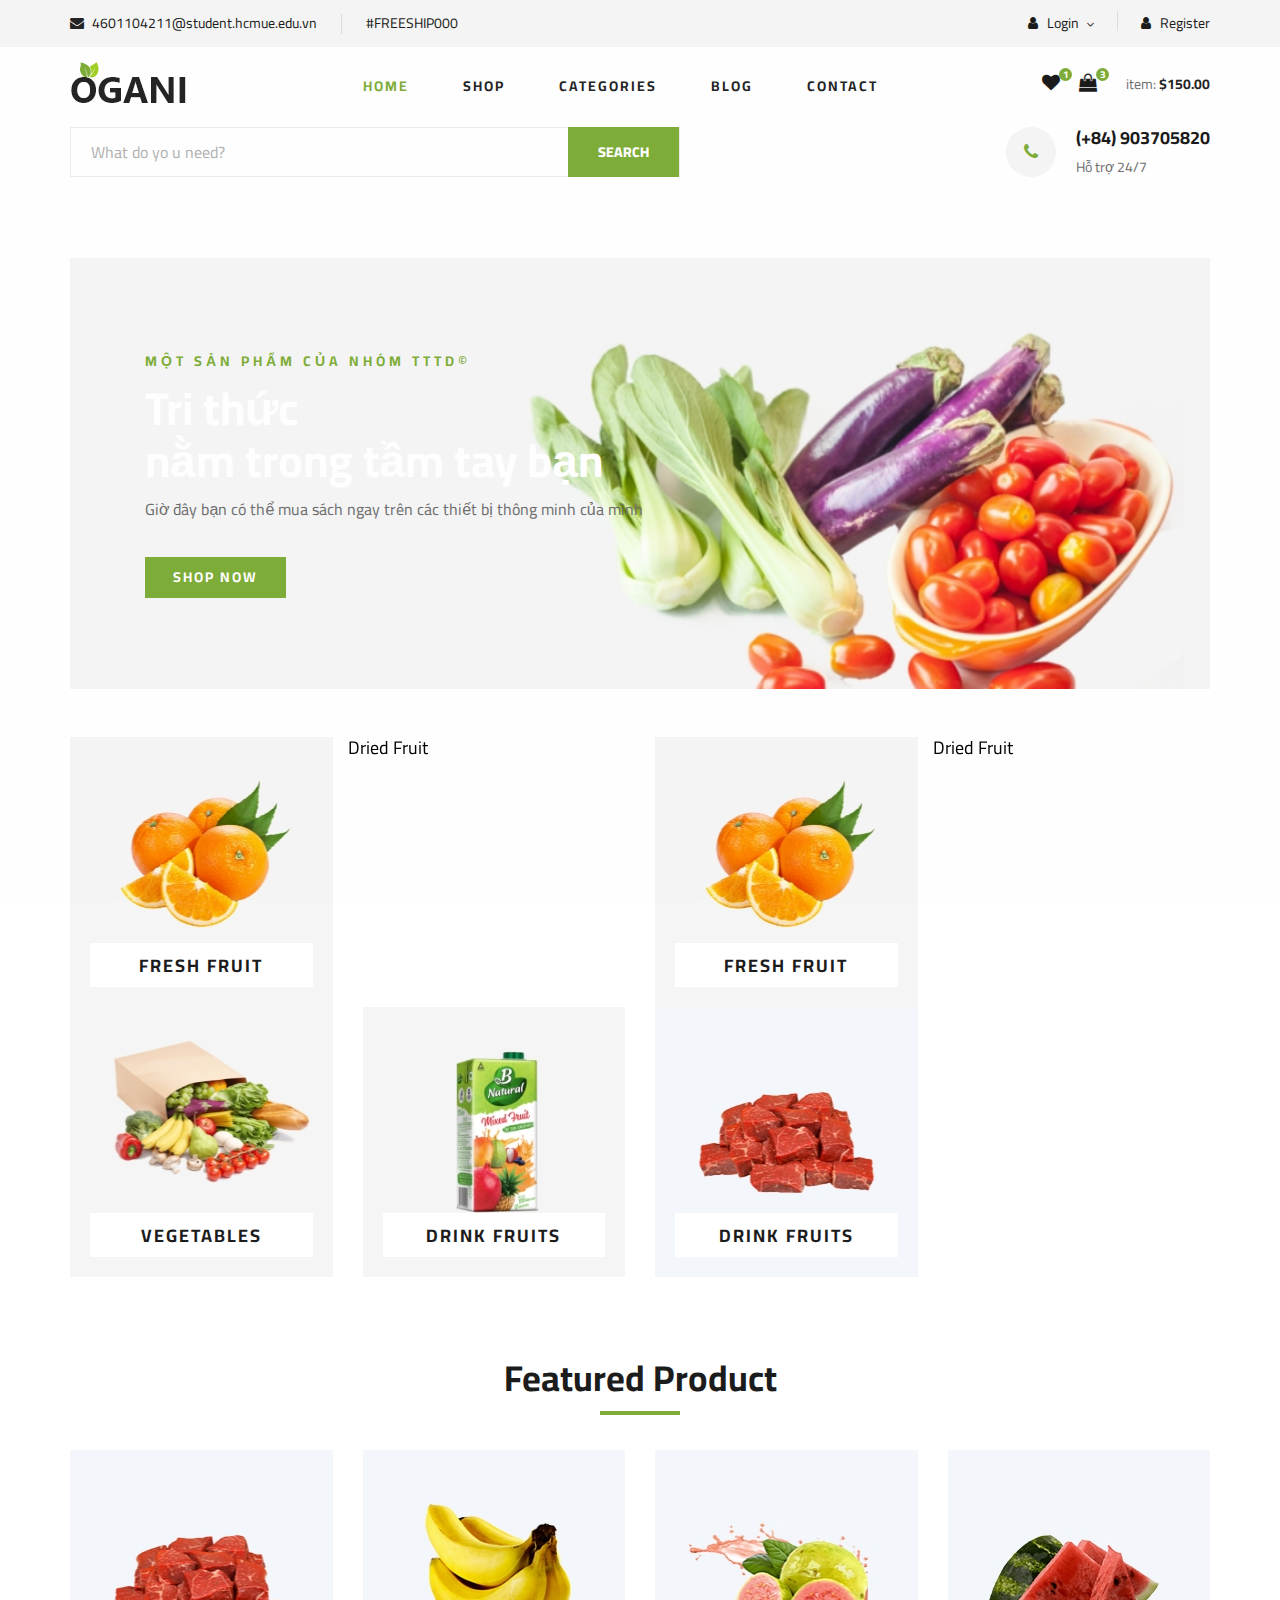
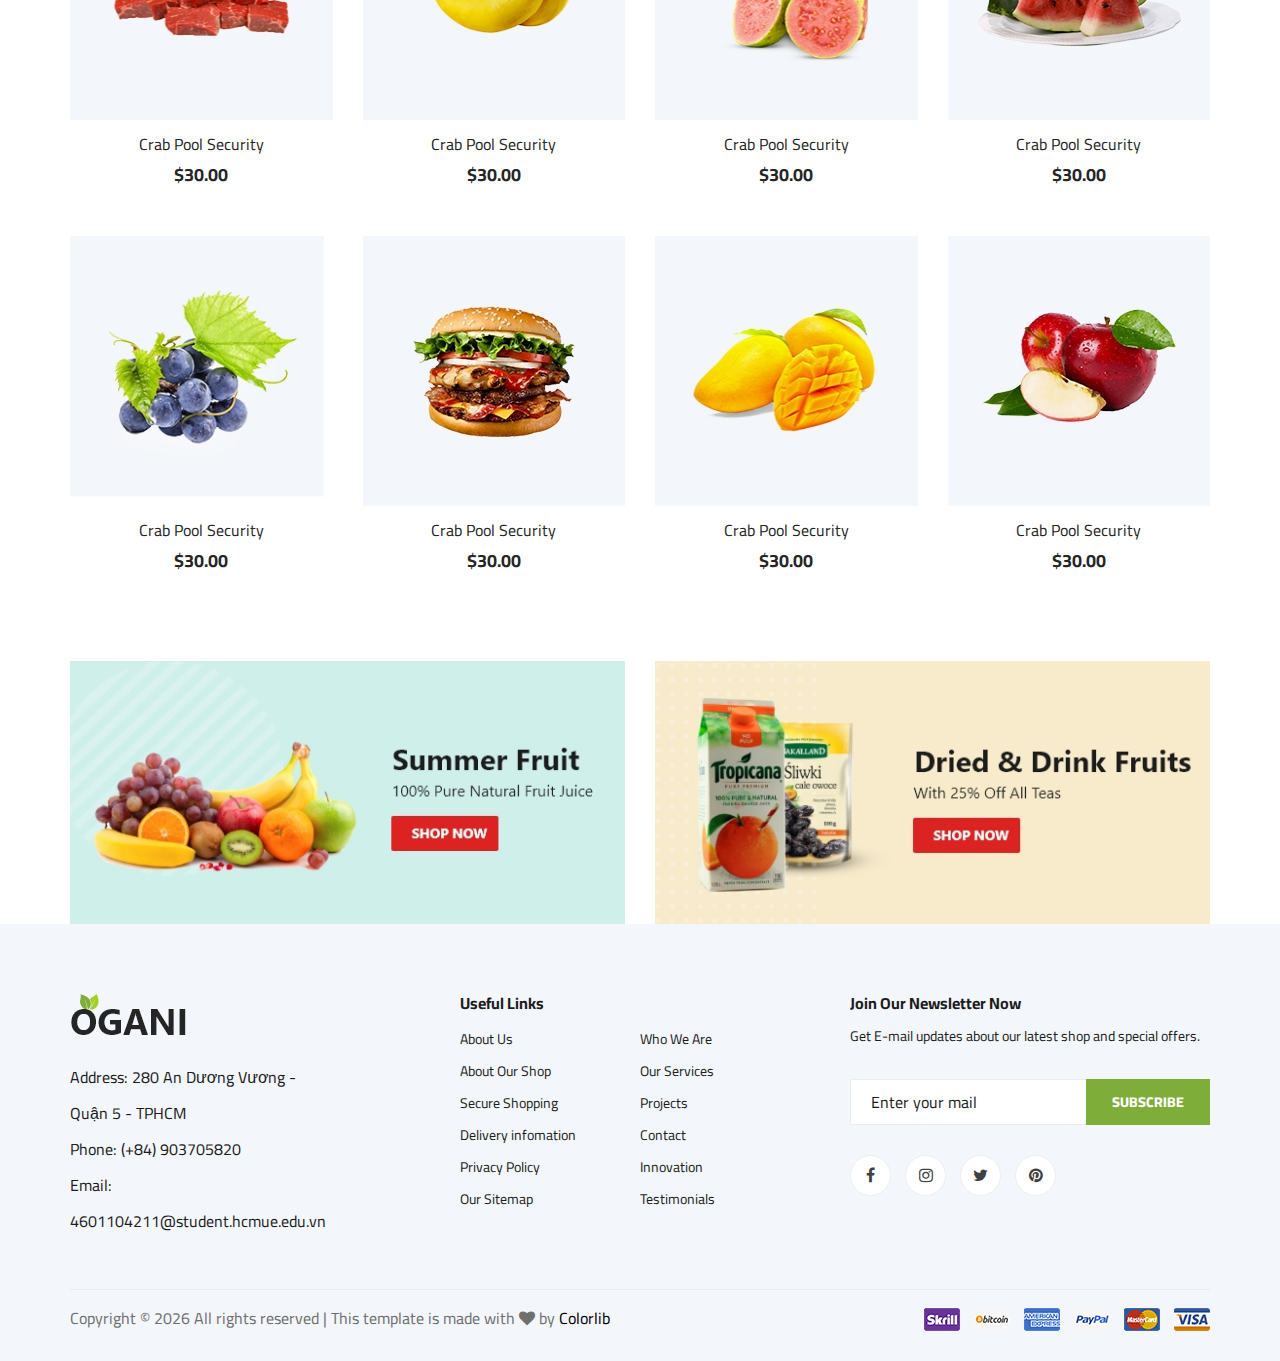
<file: public/public/frontend/index.html>
<!DOCTYPE html>
<html lang="zxx">

<head>
    <meta charset="UTF-8" />
    <meta name="description" content="Ogani Template" />
    <meta name="keywords" content="Ogani, unica, creative, html" />
    <meta name="viewport" content="width=device-width, initial-scale=1.0" />
    <meta http-equiv="X-UA-Compatible" content="ie=edge" />
    <title>TTTD Shop</title>

    <!-- Google Font -->
    <link href="https://fonts.googleapis.com/css2?family=Cairo:wght@200;300;400;600;900&display=swap"
        rel="stylesheet" />

    <!-- Css Styles -->
    <link rel="stylesheet" href="css/bootstrap.min.css" type="text/css" />
    <link rel="stylesheet" href="css/font-awesome.min.css" type="text/css" />
    <link rel="stylesheet" href="css/elegant-icons.css" type="text/css" />
    <link rel="stylesheet" href="css/nice-select.css" type="text/css" />
    <link rel="stylesheet" href="css/jquery-ui.min.css" type="text/css" />
    <link rel="stylesheet" href="css/owl.carousel.min.css" type="text/css" />
    <link rel="stylesheet" href="css/slicknav.min.css" type="text/css" />
    <link rel="stylesheet" href="css/style.css" type="text/css" />
</head>

<body>
    <!-- Page Preloder -->
    <div id="preloder">
        <div class="loader"></div>
    </div>

    <!-- Humberger Begin -->
    <div class="humberger__menu__overlay"></div>
    <div class="humberger__menu__wrapper">
        <div class="humberger__menu__logo">
            <a href="#"><img src="img/logo.png" alt="" /></a>
        </div>
        <div class="humberger__menu__cart">
            <ul>
                <li>
                    <a href="#"><i class="fa fa-heart"></i> <span>1</span></a>
                </li>
                <li>
                    <a href="#"><i class="fa fa-shopping-bag"></i>
                        <span>3</span></a>
                </li>
            </ul>
            <div class="header__cart__price">
                item: <span>$150.00</span>
            </div>
        </div>
        <div class="humberger__menu__widget">
            <div class="header__top__right__language">
                <div class="header__top__right__auth">
                    <a href="#"><i class="fa fa-user"></i> Login</a>
                </div>
                <span class="arrow_carrot-down"></span>
                <ul>
                    <li><a href="#">Spanis</a></li>
                    <li><a href="#">English</a></li>
                </ul>
            </div>
            <div class="header__top__right__auth" style="margin-left: 20px">
                <a href="#"><i class="fa fa-user"></i> Register</a>
            </div>
        </div>
        <nav class="humberger__menu__nav mobile-menu">
            <ul>
                <li class="active"><a href="./index.html">Home</a></li>
                <li><a href="./shop-grid.html">Shop</a></li>
                <li>
                    <a href="#">Categories</a>
                    <ul class="header__menu__dropdown">
                        <li>
                            <a href="./shop-details.html">Shop Details</a>
                        </li>
                        <li>
                            <a href="./shoping-cart.html">Shoping Cart</a>
                        </li>
                        <li><a href="./checkout.html">Check Out</a></li>
                        <li>
                            <a href="./blog-details.html">Blog Details</a>
                        </li>
                    </ul>
                </li>
                <li><a href="./blog.html">Blog</a></li>
                <li><a href="./contact.html">Contact</a></li>
            </ul>
        </nav>
        <div id="mobile-menu-wrap"></div>
        <div class="header__top__right__social">
            <a href="#"><i class="fa fa-facebook"></i></a>
            <a href="#"><i class="fa fa-twitter"></i></a>
            <a href="#"><i class="fa fa-linkedin"></i></a>
            <a href="#"><i class="fa fa-pinterest-p"></i></a>
        </div>
        <div class="humberger__menu__contact">
            <ul>
                <li><i class="fa fa-envelope"></i> 4601104211@student.hcmue.edu.vn</li>
                <li>Bạn có biết: Nhập mã #FREESHIP000 để được nhận ưu đãi miễn phí giao hàng trong tuần lễ Giáng sinh
                    2022</li>
            </ul>
        </div>
    </div>
    <!-- Humberger End -->

    <!-- Header Section Begin -->
    <header class="header">
        <div class="header__top">
            <div class="container">
                <div class="row">
                    <div class="col-lg-6 col-md-6">
                        <div class="header__top__left">
                            <ul>
                                <li>
                                    <i class="fa fa-envelope"></i>
                                    4601104211@student.hcmue.edu.vn
                                </li>
                                <li>#FREESHIP000</li>
                            </ul>
                        </div>
                    </div>
                    <div class="col-lg-6 col-md-6">
                        <div class="header__top__right">
                            <div class="header__top__right__language header__top__right__auth">
                                <a class="d-inline" href="#"><i class="fa fa-user"></i> Login</a>
                                <span class="arrow_carrot-down"></span>
                                <ul>
                                    <li><a href="#">Spanis</a></li>
                                    <li><a href="#">English</a></li>
                                </ul>
                            </div>
                            <div class="header__top__right__auth">
                                <a href="#"><i class="fa fa-user"></i> Register</a>
                            </div>
                        </div>
                    </div>
                </div>
            </div>
        </div>
        <div class="container">
            <div class="row">
                <div class="col-lg-3">
                    <div class="header__logo">
                        <a href="./index.html"><img src="img/logo.png" alt="" /></a>
                    </div>
                </div>
                <div class="col-lg-6">
                    <nav class="header__menu">
                        <ul>
                            <li class="active">
                                <a href="./index.html">Home</a>
                            </li>
                            <li><a href="./shop-grid.html">Shop</a></li>
                            <li>
                                <a href="#">Categories</a>
                                <ul class="header__menu__dropdown">
                                    <li>
                                        <a href="./shop-details.html">Shop Details</a>
                                    </li>
                                    <li>
                                        <a href="./shoping-cart.html">Shoping Cart</a>
                                    </li>
                                    <li>
                                        <a href="./checkout.html">Check Out</a>
                                    </li>
                                    <li>
                                        <a href="./blog-details.html">Blog Details</a>
                                    </li>
                                </ul>
                            </li>
                            <li><a href="./blog.html">Blog</a></li>
                            <li><a href="./contact.html">Contact</a></li>
                        </ul>
                    </nav>
                </div>
                <div class="col-lg-3">
                    <div class="header__cart">
                        <ul>
                            <li>
                                <a href="#"><i class="fa fa-heart"></i>
                                    <span>1</span></a>
                            </li>
                            <li>
                                <a href="#"><i class="fa fa-shopping-bag"></i>
                                    <span>3</span></a>
                            </li>
                        </ul>
                        <div class="header__cart__price">
                            item: <span>$150.00</span>
                        </div>
                    </div>
                </div>
            </div>
            <div class="humberger__open">
                <i class="fa fa-bars"></i>
            </div>
        </div>
    </header>
    <!-- Header Section End -->

    <!-- Hero Section Begin -->
    <section class="hero">
        <div class="container">
            <div class="row">
                <div class="col-lg-12">
                    <div class="hero__search">
                        <div class="hero__search__form">
                            <form action="#">
                                <input type="text" placeholder="What do yo u need?" />
                                <button type="submit" class="site-btn">
                                    SEARCH
                                </button>
                            </form>
                        </div>
                        <div class="hero__search__phone">
                            <div class="hero__search__phone__icon">
                                <i class="fa fa-phone"></i>
                            </div>
                            <div class="hero__search__phone__text">
                                <h5>(+84) 903705820</h5>
                                <span>Hỗ trợ 24/7</span>
                            </div>
                        </div>
                    </div>
                </div>
            </div>
        </div>
    </section>
    <!-- Hero Section End -->

    <!-- Breadcrumb Section Begin -->
    <section class="mb-5">
        <div class="container">
            <div class="hero__item set-bg" data-setbg="img/hero/banner.jpg">
                <div class="hero__text">
                    <span>MỘT SẢN PHẨM CỦA NHÓM TTTD&copy;</span>
                    <h2>Tri thức <br />nằm trong tầm tay bạn</h2>
                    <p>Giờ đây bạn có thể mua sách ngay trên các thiết bị thông minh của mình</p>
                    <a href="/cart" class="primary-btn">SHOP NOW</a>
                </div>
            </div>
        </div>
    </section>
    <!-- Breadcrumb Section End -->

    <!-- Categories Section Begin -->
    <section class="categories mt-5">
        <div class="container">
            <div class="row">
                <div class="categories__slider owl-carousel">
                    <div class="col-lg-3">
                        <div class="categories__item set-bg" data-setbg="img/categories/cat-1.jpg">
                            <h5><a href="#">Fresh Fruit</a></h5>
                        </div>
                    </div>
                    <div class="col-lg-3(+84) 903705820
                        <div class=" categories__item set-bg" data-setbg="img/categories/cat-2.jpg">
                        <h5><a href="#">Dried Fruit</a></h5>
                    </div>
                </div>
                <div class="col-lg-3">
                    <div class="categories__item set-bg" data-setbg="img/categories/cat-3.jpg">
                        <h5><a href="#">Vegetables</a></h5>
                    </div>
                </div>
                <div class="col-lg-3">
                    <div class="categories__item set-bg" data-setbg="img/categories/cat-4.jpg">
                        <h5><a href="#">drink fruits</a></h5>
                    </div>
                </div>
                <div class="col-lg-3">
                    <div class="categories__item set-bg" data-setbg="img/categories/cat-5.jpg">
                        <h5><a href="#">drink fruits</a></h5>
                    </div>
                </div>
            </div>
        </div>
        </div>
    </section>
    <!-- Categories Section End -->

    <!-- Featured Section Begin -->
    <section class="featured spad">
        <div class="container">
            <div class="row">
                <div class="col-lg-12">
                    <div class="section-title">
                        <h2>Featured Product</h2>
                    </div>
                </div>
            </div>
            <div class="row featured__filter">
                <div class="col-lg-3 col-md-4 col-sm-6 mix oranges fresh-meat">
                    <div class="featured__item">
                        <div class="featured__item__pic set-bg" data-setbg="img/featured/feature-1.jpg">
                            <ul class="featured__item__pic__hover">
                                <li>
                                    <a href="#"><i class="fa fa-heart"></i></a>
                                </li>
                                <li>
                                    <a href="#"><i class="fa fa-shopping-cart"></i></a>
                                </li>
                            </ul>
                        </div>
                        <div class="featured__item__text">
                            <h6><a href="#">Crab Pool Security</a></h6>
                            <h5>$30.00</h5>
                        </div>
                    </div>
                </div>
                <div class="col-lg-3 col-md-4 col-sm-6 mix vegetables fastfood">
                    <div class="featured__item">
                        <div class="featured__item__pic set-bg" data-setbg="img/featured/feature-2.jpg">
                            <ul class="featured__item__pic__hover">
                                <li>
                                    <a href="#"><i class="fa fa-heart"></i></a>
                                </li>
                                <li>
                                    <a href="#"><i class="fa fa-shopping-cart"></i></a>
                                </li>
                            </ul>
                        </div>
                        <div class="featured__item__text">
                            <h6><a href="#">Crab Pool Security</a></h6>
                            <h5>$30.00</h5>
                        </div>
                    </div>
                </div>
                <div class="col-lg-3 col-md-4 col-sm-6 mix vegetables fresh-meat">
                    <div class="featured__item">
                        <div class="featured__item__pic set-bg" data-setbg="img/featured/feature-3.jpg">
                            <ul class="featured__item__pic__hover">
                                <li>
                                    <a href="#"><i class="fa fa-heart"></i></a>
                                </li>
                                <li>
                                    <a href="#"><i class="fa fa-shopping-cart"></i></a>
                                </li>
                            </ul>
                        </div>
                        <div class="featured__item__text">
                            <h6><a href="#">Crab Pool Security</a></h6>
                            <h5>$30.00</h5>
                        </div>
                    </div>
                </div>
                <div class="col-lg-3 col-md-4 col-sm-6 mix fastfood oranges">
                    <div class="featured__item">
                        <div class="featured__item__pic set-bg" data-setbg="img/featured/feature-4.jpg">
                            <ul class="featured__item__pic__hover">
                                <li>
                                    <a href="#"><i class="fa fa-heart"></i></a>
                                </li>
                                <li>
                                    <a href="#"><i class="fa fa-shopping-cart"></i></a>
                                </li>
                            </ul>
                        </div>
                        <div class="featured__item__text">
                            <h6><a href="#">Crab Pool Security</a></h6>
                            <h5>$30.00</h5>
                        </div>
                    </div>
                </div>
                <div class="col-lg-3 col-md-4 col-sm-6 mix fresh-meat vegetables">
                    <div class="featured__item">
                        <div class="featured__item__pic set-bg" data-setbg="img/featured/feature-5.jpg">
                            <ul class="featured__item__pic__hover">
                                <li>
                                    <a href="#"><i class="fa fa-heart"></i></a>
                                </li>
                                <li>
                                    <a href="#"><i class="fa fa-shopping-cart"></i></a>
                                </li>
                            </ul>
                        </div>
                        <div class="featured__item__text">
                            <h6><a href="#">Crab Pool Security</a></h6>
                            <h5>$30.00</h5>
                        </div>
                    </div>
                </div>
                <div class="col-lg-3 col-md-4 col-sm-6 mix oranges fastfood">
                    <div class="featured__item">
                        <div class="featured__item__pic set-bg" data-setbg="img/featured/feature-6.jpg">
                            <ul class="featured__item__pic__hover">
                                <li>
                                    <a href="#"><i class="fa fa-heart"></i></a>
                                </li>
                                <li>
                                    <a href="#"><i class="fa fa-shopping-cart"></i></a>
                                </li>
                            </ul>
                        </div>
                        <div class="featured__item__text">
                            <h6><a href="#">Crab Pool Security</a></h6>
                            <h5>$30.00</h5>
                        </div>
                    </div>
                </div>
                <div class="col-lg-3 col-md-4 col-sm-6 mix fresh-meat vegetables">
                    <div class="featured__item">
                        <div class="featured__item__pic set-bg" data-setbg="img/featured/feature-7.jpg">
                            <ul class="featured__item__pic__hover">
                                <li>
                                    <a href="#"><i class="fa fa-heart"></i></a>
                                </li>
                                <li>
                                    <a href="#"><i class="fa fa-shopping-cart"></i></a>
                                </li>
                            </ul>
                        </div>
                        <div class="featured__item__text">
                            <h6><a href="#">Crab Pool Security</a></h6>
                            <h5>$30.00</h5>
                        </div>
                    </div>
                </div>
                <div class="col-lg-3 col-md-4 col-sm-6 mix fastfood vegetables">
                    <div class="featured__item">
                        <div class="featured__item__pic set-bg" data-setbg="img/featured/feature-8.jpg">
                            <ul class="featured__item__pic__hover">
                                <li>
                                    <a href="#"><i class="fa fa-heart"></i></a>
                                </li>
                                <li>
                                    <a href="#"><i class="fa fa-shopping-cart"></i></a>
                                </li>
                            </ul>
                        </div>
                        <div class="featured__item__text">
                            <h6><a href="#">Crab Pool Security</a></h6>
                            <h5>$30.00</h5>
                        </div>
                    </div>
                </div>
            </div>
        </div>
    </section>
    <!-- Featured Section End -->

    <!-- Banner Begin -->
    <div class="banner">
        <div class="container">
            <div class="row">
                <div class="col-lg-6 col-md-6 col-sm-6">
                    <div class="banner__pic">
                        <img src="img/banner/banner-1.jpg" alt="" />
                    </div>
                </div>
                <div class="col-lg-6 col-md-6 col-sm-6">
                    <div class="banner__pic">
                        <img src="img/banner/banner-2.jpg" alt="" />
                    </div>
                </div>
            </div>
        </div>
    </div>
    <!-- Banner End -->

    <!-- Footer Section Begin -->
    <footer class="footer spad">
        <div class="container">
            <div class="row">
                <div class="col-lg-3 col-md-6 col-sm-6">
                    <div class="footer__about">
                        <div class="footer__about__logo">
                            <a href="./index.html"><img src="img/logo.png" alt="" /></a>
                        </div>
                        <ul>
                            <li>Address: 280 An Dương Vương - Quận 5 - TPHCM</li>
                            <li>Phone: (+84) 903705820</li>
                            <li>Email: 4601104211@student.hcmue.edu.vn</li>
                        </ul>
                    </div>
                </div>
                <div class="col-lg-4 col-md-6 col-sm-6 offset-lg-1">
                    <div class="footer__widget">
                        <h6>Useful Links</h6>
                        <ul>
                            <li><a href="#">About Us</a></li>
                            <li><a href="#">About Our Shop</a></li>
                            <li><a href="#">Secure Shopping</a></li>
                            <li><a href="#">Delivery infomation</a></li>
                            <li><a href="#">Privacy Policy</a></li>
                            <li><a href="#">Our Sitemap</a></li>
                        </ul>
                        <ul>
                            <li><a href="#">Who We Are</a></li>
                            <li><a href="#">Our Services</a></li>
                            <li><a href="#">Projects</a></li>
                            <li><a href="#">Contact</a></li>
                            <li><a href="#">Innovation</a></li>
                            <li><a href="#">Testimonials</a></li>
                        </ul>
                    </div>
                </div>
                <div class="col-lg-4 col-md-12">
                    <div class="footer__widget">
                        <h6>Join Our Newsletter Now</h6>
                        <p>
                            Get E-mail updates about our latest shop and
                            special offers.
                        </p>
                        <form action="#">
                            <input type="text" placeholder="Enter your mail" />
                            <button type="submit" class="site-btn">
                                Subscribe
                            </button>
                        </form>
                        <div class="footer__widget__social">
                            <a href="#"><i class="fa fa-facebook"></i></a>
                            <a href="#"><i class="fa fa-instagram"></i></a>
                            <a href="#"><i class="fa fa-twitter"></i></a>
                            <a href="#"><i class="fa fa-pinterest"></i></a>
                        </div>
                    </div>
                </div>
            </div>
            <div class="row">
                <div class="col-lg-12">
                    <div class="footer__copyright">
                        <div class="footer__copyright__text">
                            <p>
                                <!-- Link back to Colorlib can't be removed. Template is licensed under CC BY 3.0. -->
                                Copyright &copy;
                                <script>
                                    document.write(
                                        new Date().getFullYear()
                                    );
                                </script>
                                All rights reserved | This template is made
                                with
                                <i class="fa fa-heart" aria-hidden="true"></i>
                                by
                                <a href="https://colorlib.com" target="_blank">Colorlib</a>
                                <!-- Link back to Colorlib can't be removed. Template is licensed under CC BY 3.0. -->
                            </p>
                        </div>
                        <div class="footer__copyright__payment">
                            <img src="img/payment-item.png" alt="" />
                        </div>
                    </div>
                </div>
            </div>
        </div>
    </footer>
    <!-- Footer Section End -->

    <!-- Js Plugins -->
    <script src="js/jquery-3.3.1.min.js"></script>
    <script src="js/bootstrap.min.js"></script>
    <script src="js/jquery.nice-select.min.js"></script>
    <script src="js/jquery-ui.min.js"></script>
    <script src="js/jquery.slicknav.js"></script>
    <script src="js/mixitup.min.js"></script>
    <script src="js/owl.carousel.min.js"></script>
    <script src="js/main.js"></script>
</body>

</html>
</file>
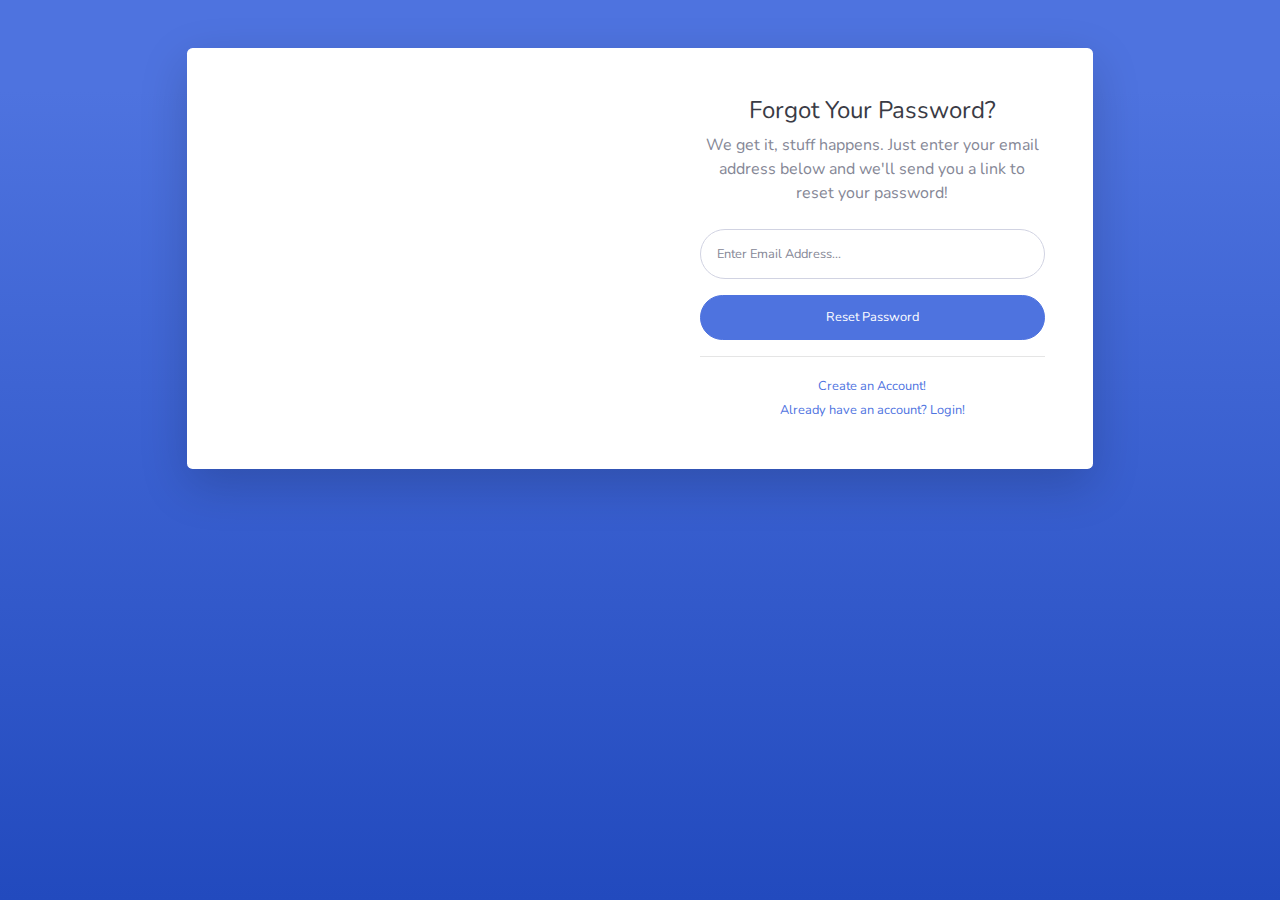
<file: public/backend/forgot-password.html>
<!DOCTYPE html>
<html lang="en">

<head>

    <meta charset="utf-8">
    <meta http-equiv="X-UA-Compatible" content="IE=edge">
    <meta name="viewport" content="width=device-width, initial-scale=1, shrink-to-fit=no">
    <meta name="description" content="">
    <meta name="author" content="">

    <title>SB Admin 2 - Forgot Password</title>

    <!-- Custom fonts for this template-->
    <link href="vendor/fontawesome-free/css/all.min.css" rel="stylesheet" type="text/css">
    <link
        href="https://fonts.googleapis.com/css?family=Nunito:200,200i,300,300i,400,400i,600,600i,700,700i,800,800i,900,900i"
        rel="stylesheet">

    <!-- Custom styles for this template-->
    <link href="css/sb-admin-2.min.css" rel="stylesheet">

</head>

<body class="bg-gradient-primary">

    <div class="container">

        <!-- Outer Row -->
        <div class="row justify-content-center">

            <div class="col-xl-10 col-lg-12 col-md-9">

                <div class="card o-hidden border-0 shadow-lg my-5">
                    <div class="card-body p-0">
                        <!-- Nested Row within Card Body -->
                        <div class="row">
                            <div class="col-lg-6 d-none d-lg-block bg-password-image"></div>
                            <div class="col-lg-6">
                                <div class="p-5">
                                    <div class="text-center">
                                        <h1 class="h4 text-gray-900 mb-2">Forgot Your Password?</h1>
                                        <p class="mb-4">We get it, stuff happens. Just enter your email address below
                                            and we'll send you a link to reset your password!</p>
                                    </div>
                                    <form class="user">
                                        <div class="form-group">
                                            <input type="email" class="form-control form-control-user"
                                                id="exampleInputEmail" aria-describedby="emailHelp"
                                                placeholder="Enter Email Address...">
                                        </div>
                                        <a href="login.html" class="btn btn-primary btn-user btn-block">
                                            Reset Password
                                        </a>
                                    </form>
                                    <hr>
                                    <div class="text-center">
                                        <a class="small" href="register.html">Create an Account!</a>
                                    </div>
                                    <div class="text-center">
                                        <a class="small" href="login.html">Already have an account? Login!</a>
                                    </div>
                                </div>
                            </div>
                        </div>
                    </div>
                </div>

            </div>

        </div>

    </div>

    <!-- Bootstrap core JavaScript-->
    <script src="vendor/jquery/jquery.min.js"></script>
    <script src="vendor/bootstrap/js/bootstrap.bundle.min.js"></script>

    <!-- Core plugin JavaScript-->
    <script src="vendor/jquery-easing/jquery.easing.min.js"></script>

    <!-- Custom scripts for all pages-->
    <script src="js/sb-admin-2.min.js"></script>

</body>

</html>
</file>
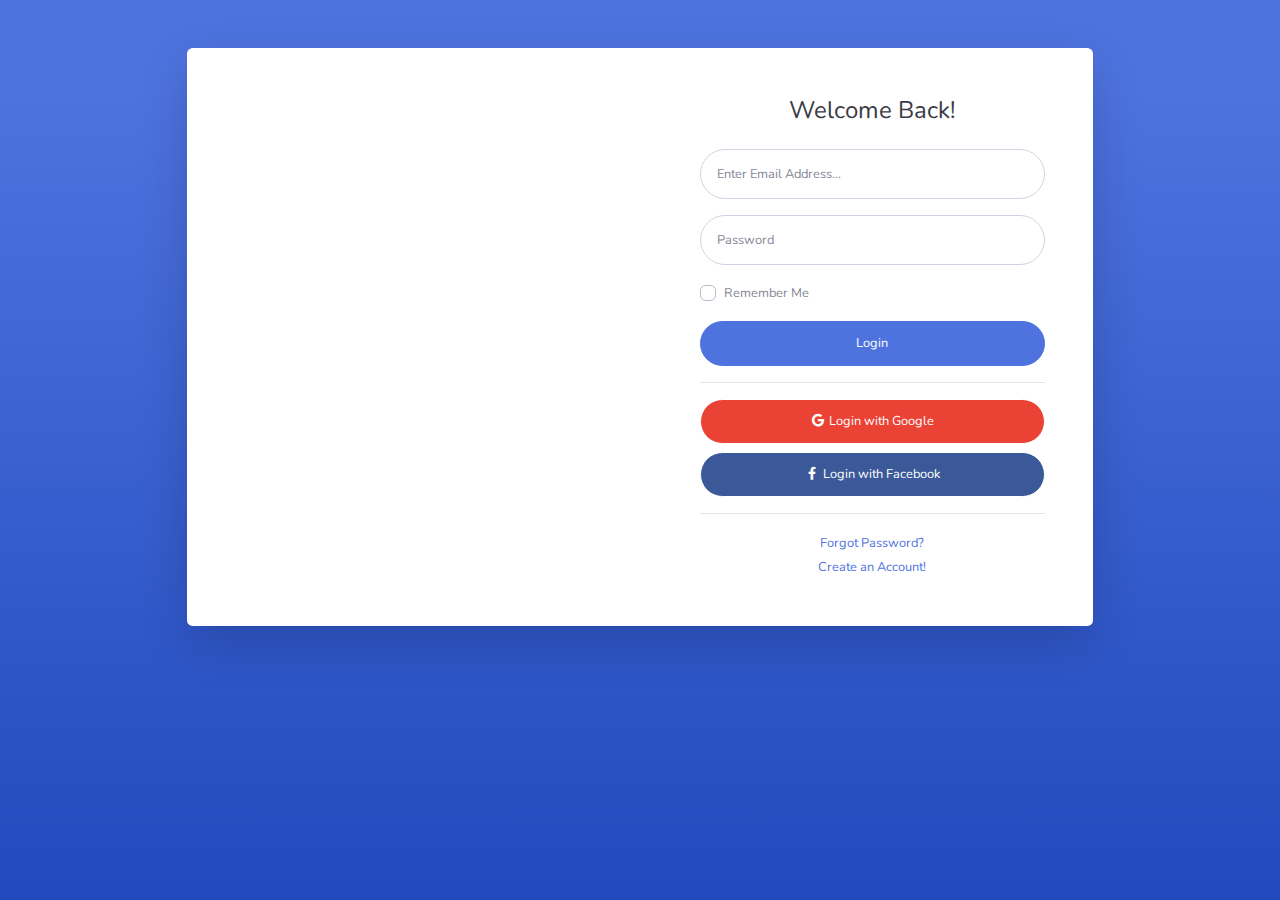
<file: public/backend/login.html>
<!DOCTYPE html>
<html lang="en">

<head>

    <meta charset="utf-8">
    <meta http-equiv="X-UA-Compatible" content="IE=edge">
    <meta name="viewport" content="width=device-width, initial-scale=1, shrink-to-fit=no">
    <meta name="description" content="">
    <meta name="author" content="">

    <title>SB Admin 2 - Login</title>

    <!-- Custom fonts for this template-->
    <link href="vendor/fontawesome-free/css/all.min.css" rel="stylesheet" type="text/css">
    <link
        href="https://fonts.googleapis.com/css?family=Nunito:200,200i,300,300i,400,400i,600,600i,700,700i,800,800i,900,900i"
        rel="stylesheet">

    <!-- Custom styles for this template-->
    <link href="css/sb-admin-2.min.css" rel="stylesheet">

</head>

<body class="bg-gradient-primary">

    <div class="container">

        <!-- Outer Row -->
        <div class="row justify-content-center">

            <div class="col-xl-10 col-lg-12 col-md-9">

                <div class="card o-hidden border-0 shadow-lg my-5">
                    <div class="card-body p-0">
                        <!-- Nested Row within Card Body -->
                        <div class="row">
                            <div class="col-lg-6 d-none d-lg-block bg-login-image"></div>
                            <div class="col-lg-6">
                                <div class="p-5">
                                    <div class="text-center">
                                        <h1 class="h4 text-gray-900 mb-4">Welcome Back!</h1>
                                    </div>
                                    <form class="user">
                                        <div class="form-group">
                                            <input type="email" class="form-control form-control-user"
                                                id="exampleInputEmail" aria-describedby="emailHelp"
                                                placeholder="Enter Email Address...">
                                        </div>
                                        <div class="form-group">
                                            <input type="password" class="form-control form-control-user"
                                                id="exampleInputPassword" placeholder="Password">
                                        </div>
                                        <div class="form-group">
                                            <div class="custom-control custom-checkbox small">
                                                <input type="checkbox" class="custom-control-input" id="customCheck">
                                                <label class="custom-control-label" for="customCheck">Remember
                                                    Me</label>
                                            </div>
                                        </div>
                                        <a href="index.html" class="btn btn-primary btn-user btn-block">
                                            Login
                                        </a>
                                        <hr>
                                        <a href="index.html" class="btn btn-google btn-user btn-block">
                                            <i class="fab fa-google fa-fw"></i> Login with Google
                                        </a>
                                        <a href="index.html" class="btn btn-facebook btn-user btn-block">
                                            <i class="fab fa-facebook-f fa-fw"></i> Login with Facebook
                                        </a>
                                    </form>
                                    <hr>
                                    <div class="text-center">
                                        <a class="small" href="forgot-password.html">Forgot Password?</a>
                                    </div>
                                    <div class="text-center">
                                        <a class="small" href="register.html">Create an Account!</a>
                                    </div>
                                </div>
                            </div>
                        </div>
                    </div>
                </div>

            </div>

        </div>

    </div>

    <!-- Bootstrap core JavaScript-->
    <script src="vendor/jquery/jquery.min.js"></script>
    <script src="vendor/bootstrap/js/bootstrap.bundle.min.js"></script>

    <!-- Core plugin JavaScript-->
    <script src="vendor/jquery-easing/jquery.easing.min.js"></script>

    <!-- Custom scripts for all pages-->
    <script src="js/sb-admin-2.min.js"></script>

</body>

</html>
</file>
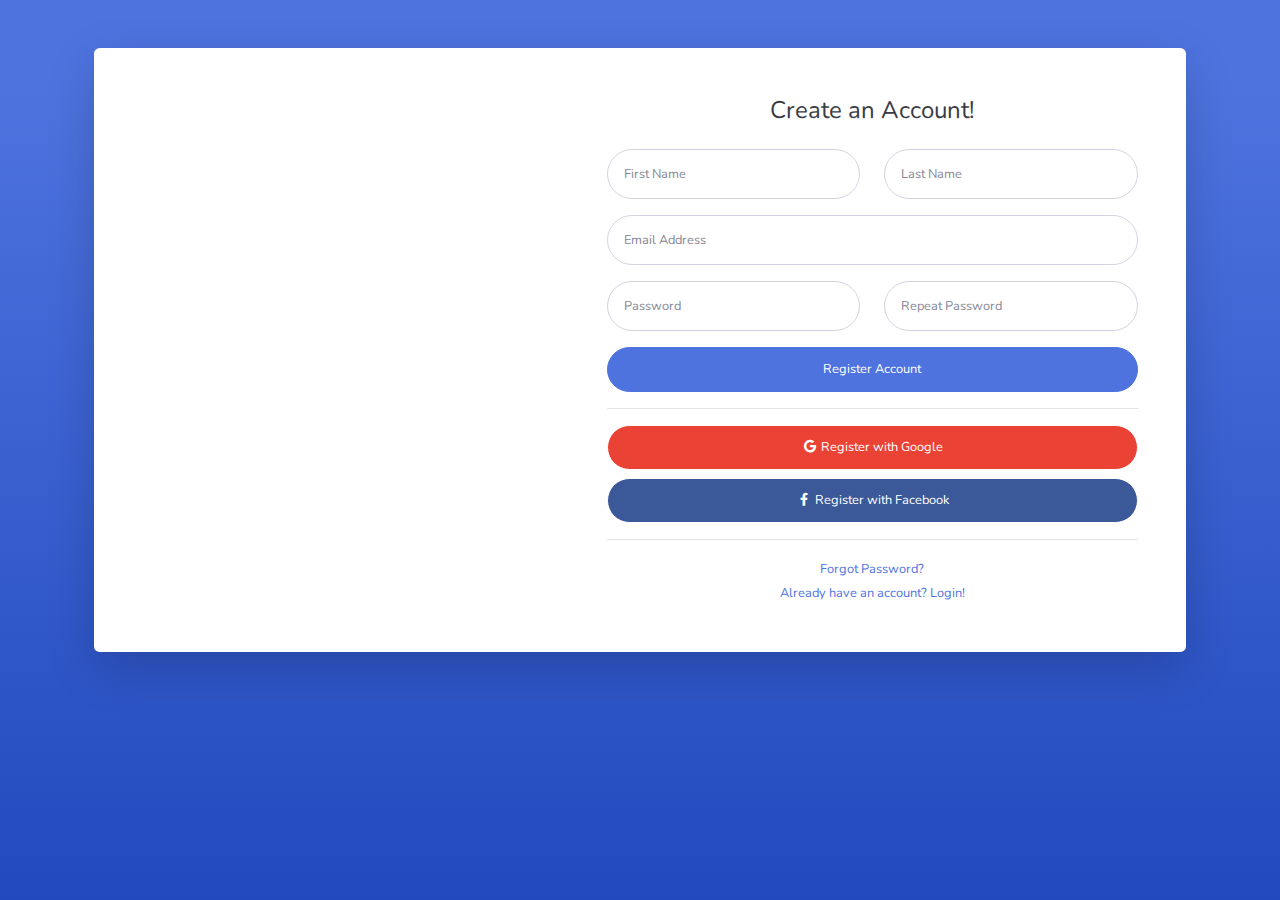
<file: public/backend/register.html>
<!DOCTYPE html>
<html lang="en">

<head>

    <meta charset="utf-8">
    <meta http-equiv="X-UA-Compatible" content="IE=edge">
    <meta name="viewport" content="width=device-width, initial-scale=1, shrink-to-fit=no">
    <meta name="description" content="">
    <meta name="author" content="">

    <title>SB Admin 2 - Register</title>

    <!-- Custom fonts for this template-->
    <link href="vendor/fontawesome-free/css/all.min.css" rel="stylesheet" type="text/css">
    <link
        href="https://fonts.googleapis.com/css?family=Nunito:200,200i,300,300i,400,400i,600,600i,700,700i,800,800i,900,900i"
        rel="stylesheet">

    <!-- Custom styles for this template-->
    <link href="css/sb-admin-2.min.css" rel="stylesheet">

</head>

<body class="bg-gradient-primary">

    <div class="container">

        <div class="card o-hidden border-0 shadow-lg my-5">
            <div class="card-body p-0">
                <!-- Nested Row within Card Body -->
                <div class="row">
                    <div class="col-lg-5 d-none d-lg-block bg-register-image"></div>
                    <div class="col-lg-7">
                        <div class="p-5">
                            <div class="text-center">
                                <h1 class="h4 text-gray-900 mb-4">Create an Account!</h1>
                            </div>
                            <form class="user">
                                <div class="form-group row">
                                    <div class="col-sm-6 mb-3 mb-sm-0">
                                        <input type="text" class="form-control form-control-user" id="exampleFirstName"
                                            placeholder="First Name">
                                    </div>
                                    <div class="col-sm-6">
                                        <input type="text" class="form-control form-control-user" id="exampleLastName"
                                            placeholder="Last Name">
                                    </div>
                                </div>
                                <div class="form-group">
                                    <input type="email" class="form-control form-control-user" id="exampleInputEmail"
                                        placeholder="Email Address">
                                </div>
                                <div class="form-group row">
                                    <div class="col-sm-6 mb-3 mb-sm-0">
                                        <input type="password" class="form-control form-control-user"
                                            id="exampleInputPassword" placeholder="Password">
                                    </div>
                                    <div class="col-sm-6">
                                        <input type="password" class="form-control form-control-user"
                                            id="exampleRepeatPassword" placeholder="Repeat Password">
                                    </div>
                                </div>
                                <a href="login.html" class="btn btn-primary btn-user btn-block">
                                    Register Account
                                </a>
                                <hr>
                                <a href="index.html" class="btn btn-google btn-user btn-block">
                                    <i class="fab fa-google fa-fw"></i> Register with Google
                                </a>
                                <a href="index.html" class="btn btn-facebook btn-user btn-block">
                                    <i class="fab fa-facebook-f fa-fw"></i> Register with Facebook
                                </a>
                            </form>
                            <hr>
                            <div class="text-center">
                                <a class="small" href="forgot-password.html">Forgot Password?</a>
                            </div>
                            <div class="text-center">
                                <a class="small" href="login.html">Already have an account? Login!</a>
                            </div>
                        </div>
                    </div>
                </div>
            </div>
        </div>

    </div>

    <!-- Bootstrap core JavaScript-->
    <script src="vendor/jquery/jquery.min.js"></script>
    <script src="vendor/bootstrap/js/bootstrap.bundle.min.js"></script>

    <!-- Core plugin JavaScript-->
    <script src="vendor/jquery-easing/jquery.easing.min.js"></script>

    <!-- Custom scripts for all pages-->
    <script src="js/sb-admin-2.min.js"></script>

</body>

</html>
</file>
<file: public/public/frontend/css/elegant-icons.css>
@font-face {
	font-family: 'ElegantIcons';
	src:url('../fonts/ElegantIcons.eot');
	src:url('../fonts/ElegantIcons.eot?#iefix') format('embedded-opentype'),
		url('../fonts/ElegantIcons.woff') format('woff'),
		url('../fonts/ElegantIcons.ttf') format('truetype'),
		url('../fonts/ElegantIcons.svg#ElegantIcons') format('svg');
	font-weight: normal;
	font-style: normal;
}

/* Use the following CSS code if you want to use data attributes for inserting your icons */
[data-icon]:before {
	font-family: 'ElegantIcons';
	content: attr(data-icon);
	speak: none;
	font-weight: normal;
	font-variant: normal;
	text-transform: none;
	line-height: 1;
	-webkit-font-smoothing: antialiased;
	-moz-osx-font-smoothing: grayscale;
}

/* Use the following CSS code if you want to have a class per icon */
/*
Instead of a list of all class selectors,
you can use the generic selector below, but it's slower:
[class*="your-class-prefix"] {
*/
.arrow_up, .arrow_down, .arrow_left, .arrow_right, .arrow_left-up, .arrow_right-up, .arrow_right-down, .arrow_left-down, .arrow-up-down, .arrow_up-down_alt, .arrow_left-right_alt, .arrow_left-right, .arrow_expand_alt2, .arrow_expand_alt, .arrow_condense, .arrow_expand, .arrow_move, .arrow_carrot-up, .arrow_carrot-down, .arrow_carrot-left, .arrow_carrot-right, .arrow_carrot-2up, .arrow_carrot-2down, .arrow_carrot-2left, .arrow_carrot-2right, .arrow_carrot-up_alt2, .arrow_carrot-down_alt2, .arrow_carrot-left_alt2, .arrow_carrot-right_alt2, .arrow_carrot-2up_alt2, .arrow_carrot-2down_alt2, .arrow_carrot-2left_alt2, .arrow_carrot-2right_alt2, .arrow_triangle-up, .arrow_triangle-down, .arrow_triangle-left, .arrow_triangle-right, .arrow_triangle-up_alt2, .arrow_triangle-down_alt2, .arrow_triangle-left_alt2, .arrow_triangle-right_alt2, .arrow_back, .icon_minus-06, .icon_plus, .icon_close, .icon_check, .icon_minus_alt2, .icon_plus_alt2, .icon_close_alt2, .icon_check_alt2, .icon_zoom-out_alt, .icon_zoom-in_alt, .icon_search, .icon_box-empty, .icon_box-selected, .icon_minus-box, .icon_plus-box, .icon_box-checked, .icon_circle-empty, .icon_circle-slelected, .icon_stop_alt2, .icon_stop, .icon_pause_alt2, .icon_pause, .icon_menu, .icon_menu-square_alt2, .icon_menu-circle_alt2, .icon_ul, .icon_ol, .icon_adjust-horiz, .icon_adjust-vert, .icon_document_alt, .icon_documents_alt, .icon_pencil, .icon_pencil-edit_alt, .icon_pencil-edit, .icon_folder-alt, .icon_folder-open_alt, .icon_folder-add_alt, .icon_info_alt, .icon_error-oct_alt, .icon_error-circle_alt, .icon_error-triangle_alt, .icon_question_alt2, .icon_question, .icon_comment_alt, .icon_chat_alt, .icon_vol-mute_alt, .icon_volume-low_alt, .icon_volume-high_alt, .icon_quotations, .icon_quotations_alt2, .icon_clock_alt, .icon_lock_alt, .icon_lock-open_alt, .icon_key_alt, .icon_cloud_alt, .icon_cloud-upload_alt, .icon_cloud-download_alt, .icon_image, .icon_images, .icon_lightbulb_alt, .icon_gift_alt, .icon_house_alt, .icon_genius, .icon_mobile, .icon_tablet, .icon_laptop, .icon_desktop, .icon_camera_alt, .icon_mail_alt, .icon_cone_alt, .icon_ribbon_alt, .icon_bag_alt, .icon_creditcard, .icon_cart_alt, .icon_paperclip, .icon_tag_alt, .icon_tags_alt, .icon_trash_alt, .icon_cursor_alt, .icon_mic_alt, .icon_compass_alt, .icon_pin_alt, .icon_pushpin_alt, .icon_map_alt, .icon_drawer_alt, .icon_toolbox_alt, .icon_book_alt, .icon_calendar, .icon_film, .icon_table, .icon_contacts_alt, .icon_headphones, .icon_lifesaver, .icon_piechart, .icon_refresh, .icon_link_alt, .icon_link, .icon_loading, .icon_blocked, .icon_archive_alt, .icon_heart_alt, .icon_star_alt, .icon_star-half_alt, .icon_star, .icon_star-half, .icon_tools, .icon_tool, .icon_cog, .icon_cogs, .arrow_up_alt, .arrow_down_alt, .arrow_left_alt, .arrow_right_alt, .arrow_left-up_alt, .arrow_right-up_alt, .arrow_right-down_alt, .arrow_left-down_alt, .arrow_condense_alt, .arrow_expand_alt3, .arrow_carrot_up_alt, .arrow_carrot-down_alt, .arrow_carrot-left_alt, .arrow_carrot-right_alt, .arrow_carrot-2up_alt, .arrow_carrot-2dwnn_alt, .arrow_carrot-2left_alt, .arrow_carrot-2right_alt, .arrow_triangle-up_alt, .arrow_triangle-down_alt, .arrow_triangle-left_alt, .arrow_triangle-right_alt, .icon_minus_alt, .icon_plus_alt, .icon_close_alt, .icon_check_alt, .icon_zoom-out, .icon_zoom-in, .icon_stop_alt, .icon_menu-square_alt, .icon_menu-circle_alt, .icon_document, .icon_documents, .icon_pencil_alt, .icon_folder, .icon_folder-open, .icon_folder-add, .icon_folder_upload, .icon_folder_download, .icon_info, .icon_error-circle, .icon_error-oct, .icon_error-triangle, .icon_question_alt, .icon_comment, .icon_chat, .icon_vol-mute, .icon_volume-low, .icon_volume-high, .icon_quotations_alt, .icon_clock, .icon_lock, .icon_lock-open, .icon_key, .icon_cloud, .icon_cloud-upload, .icon_cloud-download, .icon_lightbulb, .icon_gift, .icon_house, .icon_camera, .icon_mail, .icon_cone, .icon_ribbon, .icon_bag, .icon_cart, .icon_tag, .icon_tags, .icon_trash, .icon_cursor, .icon_mic, .icon_compass, .icon_pin, .icon_pushpin, .icon_map, .icon_drawer, .icon_toolbox, .icon_book, .icon_contacts, .icon_archive, .icon_heart, .icon_profile, .icon_group, .icon_grid-2x2, .icon_grid-3x3, .icon_music, .icon_pause_alt, .icon_phone, .icon_upload, .icon_download, .social_facebook, .social_twitter, .social_pinterest, .social_googleplus, .social_tumblr, .social_tumbleupon, .social_wordpress, .social_instagram, .social_dribbble, .social_vimeo, .social_linkedin, .social_rss, .social_deviantart, .social_share, .social_myspace, .social_skype, .social_youtube, .social_picassa, .social_googledrive, .social_flickr, .social_blogger, .social_spotify, .social_delicious, .social_facebook_circle, .social_twitter_circle, .social_pinterest_circle, .social_googleplus_circle, .social_tumblr_circle, .social_stumbleupon_circle, .social_wordpress_circle, .social_instagram_circle, .social_dribbble_circle, .social_vimeo_circle, .social_linkedin_circle, .social_rss_circle, .social_deviantart_circle, .social_share_circle, .social_myspace_circle, .social_skype_circle, .social_youtube_circle, .social_picassa_circle, .social_googledrive_alt2, .social_flickr_circle, .social_blogger_circle, .social_spotify_circle, .social_delicious_circle, .social_facebook_square, .social_twitter_square, .social_pinterest_square, .social_googleplus_square, .social_tumblr_square, .social_stumbleupon_square, .social_wordpress_square, .social_instagram_square, .social_dribbble_square, .social_vimeo_square, .social_linkedin_square, .social_rss_square, .social_deviantart_square, .social_share_square, .social_myspace_square, .social_skype_square, .social_youtube_square, .social_picassa_square, .social_googledrive_square, .social_flickr_square, .social_blogger_square, .social_spotify_square, .social_delicious_square, .icon_printer, .icon_calulator, .icon_building, .icon_floppy, .icon_drive, .icon_search-2, .icon_id, .icon_id-2, .icon_puzzle, .icon_like, .icon_dislike, .icon_mug, .icon_currency, .icon_wallet, .icon_pens, .icon_easel, .icon_flowchart, .icon_datareport, .icon_briefcase, .icon_shield, .icon_percent, .icon_globe, .icon_globe-2, .icon_target, .icon_hourglass, .icon_balance, .icon_rook, .icon_printer-alt, .icon_calculator_alt, .icon_building_alt, .icon_floppy_alt, .icon_drive_alt, .icon_search_alt, .icon_id_alt, .icon_id-2_alt, .icon_puzzle_alt, .icon_like_alt, .icon_dislike_alt, .icon_mug_alt, .icon_currency_alt, .icon_wallet_alt, .icon_pens_alt, .icon_easel_alt, .icon_flowchart_alt, .icon_datareport_alt, .icon_briefcase_alt, .icon_shield_alt, .icon_percent_alt, .icon_globe_alt, .icon_clipboard {
	font-family: 'ElegantIcons';
	speak: none;
	font-style: normal;
	font-weight: normal;
	font-variant: normal;
	text-transform: none;
	line-height: 1;
	-webkit-font-smoothing: antialiased;
}
.arrow_up:before {
	content: "\21";
}
.arrow_down:before {
	content: "\22";
}
.arrow_left:before {
	content: "\23";
}
.arrow_right:before {
	content: "\24";
}
.arrow_left-up:before {
	content: "\25";
}
.arrow_right-up:before {
	content: "\26";
}
.arrow_right-down:before {
	content: "\27";
}
.arrow_left-down:before {
	content: "\28";
}
.arrow-up-down:before {
	content: "\29";
}
.arrow_up-down_alt:before {
	content: "\2a";
}
.arrow_left-right_alt:before {
	content: "\2b";
}
.arrow_left-right:before {
	content: "\2c";
}
.arrow_expand_alt2:before {
	content: "\2d";
}
.arrow_expand_alt:before {
	content: "\2e";
}
.arrow_condense:before {
	content: "\2f";
}
.arrow_expand:before {
	content: "\30";
}
.arrow_move:before {
	content: "\31";
}
.arrow_carrot-up:before {
	content: "\32";
}
.arrow_carrot-down:before {
	content: "\33";
}
.arrow_carrot-left:before {
	content: "\34";
}
.arrow_carrot-right:before {
	content: "\35";
}
.arrow_carrot-2up:before {
	content: "\36";
}
.arrow_carrot-2down:before {
	content: "\37";
}
.arrow_carrot-2left:before {
	content: "\38";
}
.arrow_carrot-2right:before {
	content: "\39";
}
.arrow_carrot-up_alt2:before {
	content: "\3a";
}
.arrow_carrot-down_alt2:before {
	content: "\3b";
}
.arrow_carrot-left_alt2:before {
	content: "\3c";
}
.arrow_carrot-right_alt2:before {
	content: "\3d";
}
.arrow_carrot-2up_alt2:before {
	content: "\3e";
}
.arrow_carrot-2down_alt2:before {
	content: "\3f";
}
.arrow_carrot-2left_alt2:before {
	content: "\40";
}
.arrow_carrot-2right_alt2:before {
	content: "\41";
}
.arrow_triangle-up:before {
	content: "\42";
}
.arrow_triangle-down:before {
	content: "\43";
}
.arrow_triangle-left:before {
	content: "\44";
}
.arrow_triangle-right:before {
	content: "\45";
}
.arrow_triangle-up_alt2:before {
	content: "\46";
}
.arrow_triangle-down_alt2:before {
	content: "\47";
}
.arrow_triangle-left_alt2:before {
	content: "\48";
}
.arrow_triangle-right_alt2:before {
	content: "\49";
}
.arrow_back:before {
	content: "\4a";
}
.icon_minus-06:before {
	content: "\4b";
}
.icon_plus:before {
	content: "\4c";
}
.icon_close:before {
	content: "\4d";
}
.icon_check:before {
	content: "\4e";
}
.icon_minus_alt2:before {
	content: "\4f";
}
.icon_plus_alt2:before {
	content: "\50";
}
.icon_close_alt2:before {
	content: "\51";
}
.icon_check_alt2:before {
	content: "\52";
}
.icon_zoom-out_alt:before {
	content: "\53";
}
.icon_zoom-in_alt:before {
	content: "\54";
}
.icon_search:before {
	content: "\55";
}
.icon_box-empty:before {
	content: "\56";
}
.icon_box-selected:before {
	content: "\57";
}
.icon_minus-box:before {
	content: "\58";
}
.icon_plus-box:before {
	content: "\59";
}
.icon_box-checked:before {
	content: "\5a";
}
.icon_circle-empty:before {
	content: "\5b";
}
.icon_circle-slelected:before {
	content: "\5c";
}
.icon_stop_alt2:before {
	content: "\5d";
}
.icon_stop:before {
	content: "\5e";
}
.icon_pause_alt2:before {
	content: "\5f";
}
.icon_pause:before {
	content: "\60";
}
.icon_menu:before {
	content: "\61";
}
.icon_menu-square_alt2:before {
	content: "\62";
}
.icon_menu-circle_alt2:before {
	content: "\63";
}
.icon_ul:before {
	content: "\64";
}
.icon_ol:before {
	content: "\65";
}
.icon_adjust-horiz:before {
	content: "\66";
}
.icon_adjust-vert:before {
	content: "\67";
}
.icon_document_alt:before {
	content: "\68";
}
.icon_documents_alt:before {
	content: "\69";
}
.icon_pencil:before {
	content: "\6a";
}
.icon_pencil-edit_alt:before {
	content: "\6b";
}
.icon_pencil-edit:before {
	content: "\6c";
}
.icon_folder-alt:before {
	content: "\6d";
}
.icon_folder-open_alt:before {
	content: "\6e";
}
.icon_folder-add_alt:before {
	content: "\6f";
}
.icon_info_alt:before {
	content: "\70";
}
.icon_error-oct_alt:before {
	content: "\71";
}
.icon_error-circle_alt:before {
	content: "\72";
}
.icon_error-triangle_alt:before {
	content: "\73";
}
.icon_question_alt2:before {
	content: "\74";
}
.icon_question:before {
	content: "\75";
}
.icon_comment_alt:before {
	content: "\76";
}
.icon_chat_alt:before {
	content: "\77";
}
.icon_vol-mute_alt:before {
	content: "\78";
}
.icon_volume-low_alt:before {
	content: "\79";
}
.icon_volume-high_alt:before {
	content: "\7a";
}
.icon_quotations:before {
	content: "\7b";
}
.icon_quotations_alt2:before {
	content: "\7c";
}
.icon_clock_alt:before {
	content: "\7d";
}
.icon_lock_alt:before {
	content: "\7e";
}
.icon_lock-open_alt:before {
	content: "\e000";
}
.icon_key_alt:before {
	content: "\e001";
}
.icon_cloud_alt:before {
	content: "\e002";
}
.icon_cloud-upload_alt:before {
	content: "\e003";
}
.icon_cloud-download_alt:before {
	content: "\e004";
}
.icon_image:before {
	content: "\e005";
}
.icon_images:before {
	content: "\e006";
}
.icon_lightbulb_alt:before {
	content: "\e007";
}
.icon_gift_alt:before {
	content: "\e008";
}
.icon_house_alt:before {
	content: "\e009";
}
.icon_genius:before {
	content: "\e00a";
}
.icon_mobile:before {
	content: "\e00b";
}
.icon_tablet:before {
	content: "\e00c";
}
.icon_laptop:before {
	content: "\e00d";
}
.icon_desktop:before {
	content: "\e00e";
}
.icon_camera_alt:before {
	content: "\e00f";
}
.icon_mail_alt:before {
	content: "\e010";
}
.icon_cone_alt:before {
	content: "\e011";
}
.icon_ribbon_alt:before {
	content: "\e012";
}
.icon_bag_alt:before {
	content: "\e013";
}
.icon_creditcard:before {
	content: "\e014";
}
.icon_cart_alt:before {
	content: "\e015";
}
.icon_paperclip:before {
	content: "\e016";
}
.icon_tag_alt:before {
	content: "\e017";
}
.icon_tags_alt:before {
	content: "\e018";
}
.icon_trash_alt:before {
	content: "\e019";
}
.icon_cursor_alt:before {
	content: "\e01a";
}
.icon_mic_alt:before {
	content: "\e01b";
}
.icon_compass_alt:before {
	content: "\e01c";
}
.icon_pin_alt:before {
	content: "\e01d";
}
.icon_pushpin_alt:before {
	content: "\e01e";
}
.icon_map_alt:before {
	content: "\e01f";
}
.icon_drawer_alt:before {
	content: "\e020";
}
.icon_toolbox_alt:before {
	content: "\e021";
}
.icon_book_alt:before {
	content: "\e022";
}
.icon_calendar:before {
	content: "\e023";
}
.icon_film:before {
	content: "\e024";
}
.icon_table:before {
	content: "\e025";
}
.icon_contacts_alt:before {
	content: "\e026";
}
.icon_headphones:before {
	content: "\e027";
}
.icon_lifesaver:before {
	content: "\e028";
}
.icon_piechart:before {
	content: "\e029";
}
.icon_refresh:before {
	content: "\e02a";
}
.icon_link_alt:before {
	content: "\e02b";
}
.icon_link:before {
	content: "\e02c";
}
.icon_loading:before {
	content: "\e02d";
}
.icon_blocked:before {
	content: "\e02e";
}
.icon_archive_alt:before {
	content: "\e02f";
}
.icon_heart_alt:before {
	content: "\e030";
}
.icon_star_alt:before {
	content: "\e031";
}
.icon_star-half_alt:before {
	content: "\e032";
}
.icon_star:before {
	content: "\e033";
}
.icon_star-half:before {
	content: "\e034";
}
.icon_tools:before {
	content: "\e035";
}
.icon_tool:before {
	content: "\e036";
}
.icon_cog:before {
	content: "\e037";
}
.icon_cogs:before {
	content: "\e038";
}
.arrow_up_alt:before {
	content: "\e039";
}
.arrow_down_alt:before {
	content: "\e03a";
}
.arrow_left_alt:before {
	content: "\e03b";
}
.arrow_right_alt:before {
	content: "\e03c";
}
.arrow_left-up_alt:before {
	content: "\e03d";
}
.arrow_right-up_alt:before {
	content: "\e03e";
}
.arrow_right-down_alt:before {
	content: "\e03f";
}
.arrow_left-down_alt:before {
	content: "\e040";
}
.arrow_condense_alt:before {
	content: "\e041";
}
.arrow_expand_alt3:before {
	content: "\e042";
}
.arrow_carrot_up_alt:before {
	content: "\e043";
}
.arrow_carrot-down_alt:before {
	content: "\e044";
}
.arrow_carrot-left_alt:before {
	content: "\e045";
}
.arrow_carrot-right_alt:before {
	content: "\e046";
}
.arrow_carrot-2up_alt:before {
	content: "\e047";
}
.arrow_carrot-2dwnn_alt:before {
	content: "\e048";
}
.arrow_carrot-2left_alt:before {
	content: "\e049";
}
.arrow_carrot-2right_alt:before {
	content: "\e04a";
}
.arrow_triangle-up_alt:before {
	content: "\e04b";
}
.arrow_triangle-down_alt:before {
	content: "\e04c";
}
.arrow_triangle-left_alt:before {
	content: "\e04d";
}
.arrow_triangle-right_alt:before {
	content: "\e04e";
}
.icon_minus_alt:before {
	content: "\e04f";
}
.icon_plus_alt:before {
	content: "\e050";
}
.icon_close_alt:before {
	content: "\e051";
}
.icon_check_alt:before {
	content: "\e052";
}
.icon_zoom-out:before {
	content: "\e053";
}
.icon_zoom-in:before {
	content: "\e054";
}
.icon_stop_alt:before {
	content: "\e055";
}
.icon_menu-square_alt:before {
	content: "\e056";
}
.icon_menu-circle_alt:before {
	content: "\e057";
}
.icon_document:before {
	content: "\e058";
}
.icon_documents:before {
	content: "\e059";
}
.icon_pencil_alt:before {
	content: "\e05a";
}
.icon_folder:before {
	content: "\e05b";
}
.icon_folder-open:before {
	content: "\e05c";
}
.icon_folder-add:before {
	content: "\e05d";
}
.icon_folder_upload:before {
	content: "\e05e";
}
.icon_folder_download:before {
	content: "\e05f";
}
.icon_info:before {
	content: "\e060";
}
.icon_error-circle:before {
	content: "\e061";
}
.icon_error-oct:before {
	content: "\e062";
}
.icon_error-triangle:before {
	content: "\e063";
}
.icon_question_alt:before {
	content: "\e064";
}
.icon_comment:before {
	content: "\e065";
}
.icon_chat:before {
	content: "\e066";
}
.icon_vol-mute:before {
	content: "\e067";
}
.icon_volume-low:before {
	content: "\e068";
}
.icon_volume-high:before {
	content: "\e069";
}
.icon_quotations_alt:before {
	content: "\e06a";
}
.icon_clock:before {
	content: "\e06b";
}
.icon_lock:before {
	content: "\e06c";
}
.icon_lock-open:before {
	content: "\e06d";
}
.icon_key:before {
	content: "\e06e";
}
.icon_cloud:before {
	content: "\e06f";
}
.icon_cloud-upload:before {
	content: "\e070";
}
.icon_cloud-download:before {
	content: "\e071";
}
.icon_lightbulb:before {
	content: "\e072";
}
.icon_gift:before {
	content: "\e073";
}
.icon_house:before {
	content: "\e074";
}
.icon_camera:before {
	content: "\e075";
}
.icon_mail:before {
	content: "\e076";
}
.icon_cone:before {
	content: "\e077";
}
.icon_ribbon:before {
	content: "\e078";
}
.icon_bag:before {
	content: "\e079";
}
.icon_cart:before {
	content: "\e07a";
}
.icon_tag:before {
	content: "\e07b";
}
.icon_tags:before {
	content: "\e07c";
}
.icon_trash:before {
	content: "\e07d";
}
.icon_cursor:before {
	content: "\e07e";
}
.icon_mic:before {
	content: "\e07f";
}
.icon_compass:before {
	content: "\e080";
}
.icon_pin:before {
	content: "\e081";
}
.icon_pushpin:before {
	content: "\e082";
}
.icon_map:before {
	content: "\e083";
}
.icon_drawer:before {
	content: "\e084";
}
.icon_toolbox:before {
	content: "\e085";
}
.icon_book:before {
	content: "\e086";
}
.icon_contacts:before {
	content: "\e087";
}
.icon_archive:before {
	content: "\e088";
}
.icon_heart:before {
	content: "\e089";
}
.icon_profile:before {
	content: "\e08a";
}
.icon_group:before {
	content: "\e08b";
}
.icon_grid-2x2:before {
	content: "\e08c";
}
.icon_grid-3x3:before {
	content: "\e08d";
}
.icon_music:before {
	content: "\e08e";
}
.icon_pause_alt:before {
	content: "\e08f";
}
.icon_phone:before {
	content: "\e090";
}
.icon_upload:before {
	content: "\e091";
}
.icon_download:before {
	content: "\e092";
}
.social_facebook:before {
	content: "\e093";
}
.social_twitter:before {
	content: "\e094";
}
.social_pinterest:before {
	content: "\e095";
}
.social_googleplus:before {
	content: "\e096";
}
.social_tumblr:before {
	content: "\e097";
}
.social_tumbleupon:before {
	content: "\e098";
}
.social_wordpress:before {
	content: "\e099";
}
.social_instagram:before {
	content: "\e09a";
}
.social_dribbble:before {
	content: "\e09b";
}
.social_vimeo:before {
	content: "\e09c";
}
.social_linkedin:before {
	content: "\e09d";
}
.social_rss:before {
	content: "\e09e";
}
.social_deviantart:before {
	content: "\e09f";
}
.social_share:before {
	content: "\e0a0";
}
.social_myspace:before {
	content: "\e0a1";
}
.social_skype:before {
	content: "\e0a2";
}
.social_youtube:before {
	content: "\e0a3";
}
.social_picassa:before {
	content: "\e0a4";
}
.social_googledrive:before {
	content: "\e0a5";
}
.social_flickr:before {
	content: "\e0a6";
}
.social_blogger:before {
	content: "\e0a7";
}
.social_spotify:before {
	content: "\e0a8";
}
.social_delicious:before {
	content: "\e0a9";
}
.social_facebook_circle:before {
	content: "\e0aa";
}
.social_twitter_circle:before {
	content: "\e0ab";
}
.social_pinterest_circle:before {
	content: "\e0ac";
}
.social_googleplus_circle:before {
	content: "\e0ad";
}
.social_tumblr_circle:before {
	content: "\e0ae";
}
.social_stumbleupon_circle:before {
	content: "\e0af";
}
.social_wordpress_circle:before {
	content: "\e0b0";
}
.social_instagram_circle:before {
	content: "\e0b1";
}
.social_dribbble_circle:before {
	content: "\e0b2";
}
.social_vimeo_circle:before {
	content: "\e0b3";
}
.social_linkedin_circle:before {
	content: "\e0b4";
}
.social_rss_circle:before {
	content: "\e0b5";
}
.social_deviantart_circle:before {
	content: "\e0b6";
}
.social_share_circle:before {
	content: "\e0b7";
}
.social_myspace_circle:before {
	content: "\e0b8";
}
.social_skype_circle:before {
	content: "\e0b9";
}
.social_youtube_circle:before {
	content: "\e0ba";
}
.social_picassa_circle:before {
	content: "\e0bb";
}
.social_googledrive_alt2:before {
	content: "\e0bc";
}
.social_flickr_circle:before {
	content: "\e0bd";
}
.social_blogger_circle:before {
	content: "\e0be";
}
.social_spotify_circle:before {
	content: "\e0bf";
}
.social_delicious_circle:before {
	content: "\e0c0";
}
.social_facebook_square:before {
	content: "\e0c1";
}
.social_twitter_square:before {
	content: "\e0c2";
}
.social_pinterest_square:before {
	content: "\e0c3";
}
.social_googleplus_square:before {
	content: "\e0c4";
}
.social_tumblr_square:before {
	content: "\e0c5";
}
.social_stumbleupon_square:before {
	content: "\e0c6";
}
.social_wordpress_square:before {
	content: "\e0c7";
}
.social_instagram_square:before {
	content: "\e0c8";
}
.social_dribbble_square:before {
	content: "\e0c9";
}
.social_vimeo_square:before {
	content: "\e0ca";
}
.social_linkedin_square:before {
	content: "\e0cb";
}
.social_rss_square:before {
	content: "\e0cc";
}
.social_deviantart_square:before {
	content: "\e0cd";
}
.social_share_square:before {
	content: "\e0ce";
}
.social_myspace_square:before {
	content: "\e0cf";
}
.social_skype_square:before {
	content: "\e0d0";
}
.social_youtube_square:before {
	content: "\e0d1";
}
.social_picassa_square:before {
	content: "\e0d2";
}
.social_googledrive_square:before {
	content: "\e0d3";
}
.social_flickr_square:before {
	content: "\e0d4";
}
.social_blogger_square:before {
	content: "\e0d5";
}
.social_spotify_square:before {
	content: "\e0d6";
}
.social_delicious_square:before {
	content: "\e0d7";
}
.icon_printer:before {
	content: "\e103";
}
.icon_calulator:before {
	content: "\e0ee";
}
.icon_building:before {
	content: "\e0ef";
}
.icon_floppy:before {
	content: "\e0e8";
}
.icon_drive:before {
	content: "\e0ea";
}
.icon_search-2:before {
	content: "\e101";
}
.icon_id:before {
	content: "\e107";
}
.icon_id-2:before {
	content: "\e108";
}
.icon_puzzle:before {
	content: "\e102";
}
.icon_like:before {
	content: "\e106";
}
.icon_dislike:before {
	content: "\e0eb";
}
.icon_mug:before {
	content: "\e105";
}
.icon_currency:before {
	content: "\e0ed";
}
.icon_wallet:before {
	content: "\e100";
}
.icon_pens:before {
	content: "\e104";
}
.icon_easel:before {
	content: "\e0e9";
}
.icon_flowchart:before {
	content: "\e109";
}
.icon_datareport:before {
	content: "\e0ec";
}
.icon_briefcase:before {
	content: "\e0fe";
}
.icon_shield:before {
	content: "\e0f6";
}
.icon_percent:before {
	content: "\e0fb";
}
.icon_globe:before {
	content: "\e0e2";
}
.icon_globe-2:before {
	content: "\e0e3";
}
.icon_target:before {
	content: "\e0f5";
}
.icon_hourglass:before {
	content: "\e0e1";
}
.icon_balance:before {
	content: "\e0ff";
}
.icon_rook:before {
	content: "\e0f8";
}
.icon_printer-alt:before {
	content: "\e0fa";
}
.icon_calculator_alt:before {
	content: "\e0e7";
}
.icon_building_alt:before {
	content: "\e0fd";
}
.icon_floppy_alt:before {
	content: "\e0e4";
}
.icon_drive_alt:before {
	content: "\e0e5";
}
.icon_search_alt:before {
	content: "\e0f7";
}
.icon_id_alt:before {
	content: "\e0e0";
}
.icon_id-2_alt:before {
	content: "\e0fc";
}
.icon_puzzle_alt:before {
	content: "\e0f9";
}
.icon_like_alt:before {
	content: "\e0dd";
}
.icon_dislike_alt:before {
	content: "\e0f1";
}
.icon_mug_alt:before {
	content: "\e0dc";
}
.icon_currency_alt:before {
	content: "\e0f3";
}
.icon_wallet_alt:before {
	content: "\e0d8";
}
.icon_pens_alt:before {
	content: "\e0db";
}
.icon_easel_alt:before {
	content: "\e0f0";
}
.icon_flowchart_alt:before {
	content: "\e0df";
}
.icon_datareport_alt:before {
	content: "\e0f2";
}
.icon_briefcase_alt:before {
	content: "\e0f4";
}
.icon_shield_alt:before {
	content: "\e0d9";
}
.icon_percent_alt:before {
	content: "\e0da";
}
.icon_globe_alt:before {
	content: "\e0de";
}
.icon_clipboard:before {
	content: "\e0e6";
}


	.glyph {
		float: left;
		text-align: center;
		padding: .75em;
		margin: .4em 1.5em .75em 0;
		width: 6em;
text-shadow: none;
	}
        .glyph_big {
        font-size: 128px;
        color: #59c5dc;
        float: left;
        margin-right: 20px;
        }

        .glyph div { padding-bottom: 10px;}

	.glyph input {
		font-family: consolas, monospace;
		font-size: 12px;
		width: 100%;
		text-align: center;
		border: 0;
		box-shadow: 0 0 0 1px #ccc;
		padding: .2em;
                -moz-border-radius: 5px;
                -webkit-border-radius: 5px;
	}
	.centered {
		margin-left: auto;
		margin-right: auto;
	}
	.glyph .fs1 {
		font-size: 2em;
	}
</file>
<file: public/public/frontend/css/nice-select.css>
.nice-select {
  -webkit-tap-highlight-color: transparent;
  background-color: #fff;
  border-radius: 5px;
  border: solid 1px #e8e8e8;
  box-sizing: border-box;
  clear: both;
  cursor: pointer;
  display: block;
  float: left;
  font-family: inherit;
  font-size: 14px;
  font-weight: normal;
  height: 42px;
  line-height: 40px;
  outline: none;
  padding-left: 18px;
  padding-right: 30px;
  position: relative;
  text-align: left !important;
  -webkit-transition: all 0.2s ease-in-out;
  transition: all 0.2s ease-in-out;
  -webkit-user-select: none;
     -moz-user-select: none;
      -ms-user-select: none;
          user-select: none;
  white-space: nowrap;
  width: auto; }
  .nice-select:hover {
    border-color: #dbdbdb; }
  .nice-select:active, .nice-select.open, .nice-select:focus {
    border-color: #999; }
  .nice-select:after {
    border-bottom: 2px solid #999;
    border-right: 2px solid #999;
    content: '';
    display: block;
    height: 5px;
    margin-top: -4px;
    pointer-events: none;
    position: absolute;
    right: 12px;
    top: 50%;
    -webkit-transform-origin: 66% 66%;
        -ms-transform-origin: 66% 66%;
            transform-origin: 66% 66%;
    -webkit-transform: rotate(45deg);
        -ms-transform: rotate(45deg);
            transform: rotate(45deg);
    -webkit-transition: all 0.15s ease-in-out;
    transition: all 0.15s ease-in-out;
    width: 5px; }
  .nice-select.open:after {
    -webkit-transform: rotate(-135deg);
        -ms-transform: rotate(-135deg);
            transform: rotate(-135deg); }
  .nice-select.open .list {
    opacity: 1;
    pointer-events: auto;
    -webkit-transform: scale(1) translateY(0);
        -ms-transform: scale(1) translateY(0);
            transform: scale(1) translateY(0); }
  .nice-select.disabled {
    border-color: #ededed;
    color: #999;
    pointer-events: none; }
    .nice-select.disabled:after {
      border-color: #cccccc; }
  .nice-select.wide {
    width: 100%; }
    .nice-select.wide .list {
      left: 0 !important;
      right: 0 !important; }
  .nice-select.right {
    float: right; }
    .nice-select.right .list {
      left: auto;
      right: 0; }
  .nice-select.small {
    font-size: 12px;
    height: 36px;
    line-height: 34px; }
    .nice-select.small:after {
      height: 4px;
      width: 4px; }
    .nice-select.small .option {
      line-height: 34px;
      min-height: 34px; }
  .nice-select .list {
    background-color: #fff;
    border-radius: 5px;
    box-shadow: 0 0 0 1px rgba(68, 68, 68, 0.11);
    box-sizing: border-box;
    margin-top: 4px;
    opacity: 0;
    overflow: hidden;
    padding: 0;
    pointer-events: none;
    position: absolute;
    top: 100%;
    left: 0;
    -webkit-transform-origin: 50% 0;
        -ms-transform-origin: 50% 0;
            transform-origin: 50% 0;
    -webkit-transform: scale(0.75) translateY(-21px);
        -ms-transform: scale(0.75) translateY(-21px);
            transform: scale(0.75) translateY(-21px);
    -webkit-transition: all 0.2s cubic-bezier(0.5, 0, 0, 1.25), opacity 0.15s ease-out;
    transition: all 0.2s cubic-bezier(0.5, 0, 0, 1.25), opacity 0.15s ease-out;
    z-index: 9; }
    .nice-select .list:hover .option:not(:hover) {
      background-color: transparent !important; }
  .nice-select .option {
    cursor: pointer;
    font-weight: 400;
    line-height: 40px;
    list-style: none;
    min-height: 40px;
    outline: none;
    padding-left: 18px;
    padding-right: 29px;
    text-align: left;
    -webkit-transition: all 0.2s;
    transition: all 0.2s; }
    .nice-select .option:hover, .nice-select .option.focus, .nice-select .option.selected.focus {
      background-color: #f6f6f6; }
    .nice-select .option.selected {
      font-weight: bold; }
    .nice-select .option.disabled {
      background-color: transparent;
      color: #999;
      cursor: default; }

.no-csspointerevents .nice-select .list {
  display: none; }

.no-csspointerevents .nice-select.open .list {
  display: block; }
</file>
<file: public/public/frontend/css/style.css>
/******************************************************************
  Template Name: Ogani
  Description:  Ogani eCommerce  HTML Template
  Author: Colorlib
  Author URI: https://colorlib.com
  Version: 1.0
  Created: Colorlib
******************************************************************/

/*------------------------------------------------------------------
[Table of contents]

1.  Template default CSS
	1.1	Variables
	1.2	Mixins
	1.3	Flexbox
	1.4	Reset
2.  Helper Css
3.  Header Section
4.  Hero Section
5.  Service Section
6.  Categories Section
7.  Featured Section
8.  Latest Product Section
9.  Contact
10.  Footer Style
-------------------------------------------------------------------*/

/*----------------------------------------*/
/* Template default CSS
/*----------------------------------------*/

html,
body {
  height: 100%;
  font-family: 'Cairo', sans-serif;
  -webkit-font-smoothing: antialiased;
  font-smoothing: antialiased;
}

h1,
h2,
h3,
h4,
h5,
h6 {
  margin: 0;
  color: #111111;
  font-weight: 400;
  font-family: 'Cairo', sans-serif;
}

h1 {
  font-size: 70px;
}

h2 {
  font-size: 36px;
}

h3 {
  font-size: 30px;
}

h4 {
  font-size: 24px;
}

h5 {
  font-size: 18px;
}

h6 {
  font-size: 16px;
}

p {
  font-size: 16px;
  font-family: 'Cairo', sans-serif;
  color: #6f6f6f;
  font-weight: 400;
  line-height: 26px;
  margin: 0 0 15px 0;
}

img {
  max-width: 100%;
}

input:focus,
select:focus,
button:focus,
textarea:focus {
  outline: none;
}

a {
  color: #000;
}

a:hover,
a:focus {
  text-decoration: none;
  outline: none;
  color: #000;
}

ul,
ol {
  padding: 0;
  margin: 0;
}

/*---------------------
  Helper CSS
-----------------------*/

.section-title {
  margin-bottom: 50px;
  text-align: center;
}

.section-title h2 {
  color: #1c1c1c;
  font-weight: 700;
  position: relative;
}

.section-title h2:after {
  position: absolute;
  left: 0;
  bottom: -15px;
  right: 0;
  height: 4px;
  width: 80px;
  background: #7fad39;
  content: '';
  margin: 0 auto;
}

.set-bg {
  background-repeat: no-repeat;
  background-size: cover;
  background-position: top center;
}

.spad {
  padding-top: 100px;
  padding-bottom: 100px;
}

.text-white h1,
.text-white h2,
.text-white h3,
.text-white h4,
.text-white h5,
.text-white h6,
.text-white p,
.text-white span,
.text-white li,
.text-white a {
  color: #fff;
}

/* buttons */

.primary-btn {
  display: inline-block;
  font-size: 14px;
  padding: 10px 28px 10px;
  color: #ffffff;
  text-transform: uppercase;
  font-weight: 700;
  background: #7fad39;
  letter-spacing: 2px;
}

.site-btn {
  font-size: 14px;
  color: #ffffff;
  font-weight: 800;
  text-transform: uppercase;
  display: inline-block;
  padding: 13px 30px 12px;
  background: #7fad39;
  border: none;
}

/* Preloder */

#preloder {
  position: fixed;
  width: 100%;
  height: 100%;
  top: 0;
  left: 0;
  z-index: 999999;
  background: #000;
}

.loader {
  width: 40px;
  height: 40px;
  position: absolute;
  top: 50%;
  left: 50%;
  margin-top: -13px;
  margin-left: -13px;
  border-radius: 60px;
  animation: loader 0.8s linear infinite;
  -webkit-animation: loader 0.8s linear infinite;
}

@keyframes loader {
  0% {
    -webkit-transform: rotate(0deg);
    transform: rotate(0deg);
    border: 4px solid #f44336;
    border-left-color: transparent;
  }

  50% {
    -webkit-transform: rotate(180deg);
    transform: rotate(180deg);
    border: 4px solid #673ab7;
    border-left-color: transparent;
  }

  100% {
    -webkit-transform: rotate(360deg);
    transform: rotate(360deg);
    border: 4px solid #f44336;
    border-left-color: transparent;
  }
}

@-webkit-keyframes loader {
  0% {
    -webkit-transform: rotate(0deg);
    border: 4px solid #f44336;
    border-left-color: transparent;
  }

  50% {
    -webkit-transform: rotate(180deg);
    border: 4px solid #673ab7;
    border-left-color: transparent;
  }

  100% {
    -webkit-transform: rotate(360deg);
    border: 4px solid #f44336;
    border-left-color: transparent;
  }
}

/*---------------------
  Header
-----------------------*/

.header__top {
  background: #f5f5f5;
}

.header__top__left {
  padding: 10px 0 13px;
}

.header__top__left ul li {
  font-size: 14px;
  color: #1c1c1c;
  display: inline-block;
  margin-right: 45px;
  position: relative;
}

.header__top__left ul li:after {
  position: absolute;
  right: -25px;
  top: 1px;
  height: 20px;
  width: 1px;
  background: #000000;
  opacity: 0.1;
  content: '';
}

.header__top__left ul li:last-child {
  margin-right: 0;
}

.header__top__left ul li:last-child:after {
  display: none;
}

.header__top__left ul li i {
  color: #252525;
  margin-right: 5px;
}

.header__top__right {
  text-align: right;
  padding: 10px 0 13px;
}

.header__top__right__social {
  position: relative;
  display: inline-block;
  margin-right: 35px;
}

.header__top__right__social:after {
  position: absolute;
  right: -20px;
  top: 1px;
  height: 20px;
  width: 1px;
  background: #000000;
  opacity: 0.1;
  content: '';
}

.header__top__right__social a {
  font-size: 14px;
  display: inline-block;
  color: #1c1c1c;
  margin-right: 20px;
}

.header__top__right__social a:last-child {
  margin-right: 0;
}

.header__top__right__language {
  position: relative;
  display: inline-block;
  margin-right: 40px;
  cursor: pointer;
}

.header__top__right__language:hover ul {
  top: 23px;
  opacity: 1;
  visibility: visible;
}

.header__top__right__language:after {
  position: absolute;
  right: -21px;
  top: 1px;
  height: 20px;
  width: 1px;
  background: #000000;
  opacity: 0.1;
  content: '';
}

.header__top__right__language img {
  margin-right: 6px;
}

.header__top__right__language div {
  font-size: 14px;
  color: #1c1c1c;
  display: inline-block;
  margin-right: 4px;
}

.header__top__right__language span {
  font-size: 14px;
  color: #1c1c1c;
  position: relative;
  top: 2px;
}

.header__top__right__language ul {
  background: #222222;
  width: 100px;
  text-align: left;
  padding: 5px 0;
  position: absolute;
  left: 0;
  top: 43px;
  z-index: 9;
  opacity: 0;
  visibility: hidden;
  -webkit-transition: all, 0.3s;
  -moz-transition: all, 0.3s;
  -ms-transition: all, 0.3s;
  -o-transition: all, 0.3s;
  transition: all, 0.3s;
}

.header__top__right__language ul li {
  list-style: none;
}

.header__top__right__language ul li a {
  font-size: 14px;
  color: #ffffff;
  padding: 5px 10px;
}

.header__top__right__auth {
  display: inline-block;
}

.header__top__right__auth a {
  display: block;
  font-size: 14px;
  color: #1c1c1c;
}

.header__top__right__auth a i {
  margin-right: 6px;
}

.header__logo {
  padding: 15px 0;
}

.header__logo a {
  display: inline-block;
}

.header__menu {
  padding: 24px 0;
}

.header__menu ul li {
  list-style: none;
  display: inline-block;
  margin-right: 50px;
  position: relative;
}

.header__menu ul li .header__menu__dropdown {
  position: absolute;
  left: 0;
  top: 50px;
  background: #222222;
  width: 180px;
  z-index: 9;
  padding: 5px 0;
  -webkit-transition: all, 0.3s;
  -moz-transition: all, 0.3s;
  -ms-transition: all, 0.3s;
  -o-transition: all, 0.3s;
  transition: all, 0.3s;
  opacity: 0;
  visibility: hidden;
}

.header__menu ul li .header__menu__dropdown li {
  margin-right: 0;
  display: block;
}

.header__menu ul li .header__menu__dropdown li:hover>a {
  color: #7fad39;
}

.header__menu ul li .header__menu__dropdown li a {
  text-transform: capitalize;
  color: #ffffff;
  font-weight: 400;
  padding: 5px 15px;
}

.header__menu ul li.active a {
  color: #7fad39;
}

.header__menu ul li:hover .header__menu__dropdown {
  top: 30px;
  opacity: 1;
  visibility: visible;
}

.header__menu ul li:hover>a {
  color: #7fad39;
}

.header__menu ul li:last-child {
  margin-right: 0;
}

.header__menu ul li a {
  font-size: 14px;
  color: #252525;
  text-transform: uppercase;
  font-weight: 700;
  letter-spacing: 2px;
  -webkit-transition: all, 0.3s;
  -moz-transition: all, 0.3s;
  -ms-transition: all, 0.3s;
  -o-transition: all, 0.3s;
  transition: all, 0.3s;
  padding: 5px 0;
  display: block;
}

.header__cart {
  text-align: right;
  padding: 24px 0;
}

.header__cart ul {
  display: inline-block;
  margin-right: 25px;
}

.header__cart ul li {
  list-style: none;
  display: inline-block;
  margin-right: 15px;
}

.header__cart ul li:last-child {
  margin-right: 0;
}

.header__cart ul li a {
  position: relative;
}

.header__cart ul li a i {
  font-size: 18px;
  color: #1c1c1c;
}

.header__cart ul li a span {
  height: 13px;
  width: 13px;
  background: #7fad39;
  font-size: 10px;
  color: #ffffff;
  line-height: 13px;
  text-align: center;
  font-weight: 700;
  display: inline-block;
  border-radius: 50%;
  position: absolute;
  top: 0;
  right: -12px;
}

.header__cart .header__cart__price {
  font-size: 14px;
  color: #6f6f6f;
  display: inline-block;
}

.header__cart .header__cart__price span {
  color: #252525;
  font-weight: 700;
}

.humberger__menu__wrapper {
  display: none;
}

.humberger__open {
  display: none;
}

/*---------------------
  Hero
-----------------------*/

.hero {
  padding-bottom: 50px;
}

.hero.hero-normal {
  padding-bottom: 30px;
}

.hero.hero-normal .hero__categories {
  position: relative;
}

.hero.hero-normal .hero__categories ul {
  display: none;
  position: absolute;
  left: 0;
  top: 46px;
  width: 100%;
  z-index: 9;
  background: #ffffff;
}

.hero.hero-normal .hero__search {
  margin-bottom: 0;
}

.hero__categories__all {
  background: #7fad39;
  position: relative;
  padding: 10px 25px 10px 40px;
  cursor: pointer;
}

.hero__categories__all i {
  font-size: 16px;
  color: #ffffff;
  margin-right: 10px;
}

.hero__categories__all span {
  font-size: 18px;
  font-weight: 700;
  color: #ffffff;
}

.hero__categories__all:after {
  position: absolute;
  right: 18px;
  top: 9px;
  content: '3';
  font-family: 'ElegantIcons';
  font-size: 18px;
  color: #ffffff;
}

.hero__categories ul {
  border: 1px solid #ebebeb;
  padding-left: 40px;
  padding-top: 10px;
  padding-bottom: 12px;
}

.hero__categories ul li {
  list-style: none;
}

.hero__categories ul li a {
  font-size: 16px;
  color: #1c1c1c;
  line-height: 39px;
  display: block;
}

.hero__search {
  overflow: hidden;
  margin-bottom: 30px;
}

.hero__search__form {
  width: 610px;
  height: 50px;
  border: 1px solid #ebebeb;
  position: relative;
  float: left;
}

.hero__search__form form .hero__search__categories {
  width: 30%;
  float: left;
  font-size: 16px;
  color: #1c1c1c;
  font-weight: 700;
  padding-left: 18px;
  padding-top: 11px;
  position: relative;
}

.hero__search__form form .hero__search__categories:after {
  position: absolute;
  right: 0;
  top: 14px;
  height: 20px;
  width: 1px;
  background: #000000;
  opacity: 0.1;
  content: '';
}

.hero__search__form form .hero__search__categories span {
  position: absolute;
  right: 14px;
  top: 14px;
}

.hero__search__form form input {
  width: 70%;
  border: none;
  height: 48px;
  font-size: 16px;
  color: #b2b2b2;
  padding-left: 20px;
}

.hero__search__form form input::placeholder {
  color: #b2b2b2;
}

.hero__search__form form button {
  position: absolute;
  right: 0;
  top: -1px;
  height: 50px;
}

.hero__search__phone {
  float: right;
}

.hero__search__phone__icon {
  font-size: 18px;
  color: #7fad39;
  height: 50px;
  width: 50px;
  background: #f5f5f5;
  line-height: 50px;
  text-align: center;
  border-radius: 50%;
  float: left;
  margin-right: 20px;
}

.hero__search__phone__text {
  overflow: hidden;
}

.hero__search__phone__text h5 {
  color: #1c1c1c;
  font-weight: 700;
  margin-bottom: 5px;
}

.hero__search__phone__text span {
  font-size: 14px;
  color: #6f6f6f;
}

.hero__item {
  height: 431px;
  display: flex;
  align-items: center;
  padding-left: 75px;
}

.hero__text span {
  font-size: 14px;
  text-transform: uppercase;
  font-weight: 700;
  letter-spacing: 4px;
  color: #7fad39;
}

.hero__text h2 {
  font-size: 46px;
  color: #fff;
  line-height: 52px;
  font-weight: 700;
  margin: 10px 0;
}

.hero__text p {
  margin-bottom: 35px;
}

/*---------------------
  Categories
-----------------------*/

.categories__item {
  height: 270px;
  position: relative;
}

.categories__item h5 {
  position: absolute;
  left: 0;
  width: 100%;
  padding: 0 20px;
  bottom: 20px;
  text-align: center;
}

.categories__item h5 a {
  font-size: 18px;
  color: #1c1c1c;
  font-weight: 700;
  text-transform: uppercase;
  letter-spacing: 2px;
  padding: 12px 0 10px;
  background: #ffffff;
  display: block;
}

.categories__slider .col-lg-3 {
  max-width: 100%;
}

.categories__slider.owl-carousel .owl-nav button {
  font-size: 18px;
  color: #1c1c1c;
  height: 70px;
  width: 30px;
  line-height: 70px;
  text-align: center;
  border: 1px solid #ebebeb;
  position: absolute;
  left: -35px;
  top: 50%;
  -webkit-transform: translateY(-35px);
  background: #ffffff;
}

.categories__slider.owl-carousel .owl-nav button.owl-next {
  left: auto;
  right: -35px;
}

/*---------------------
  Featured
-----------------------*/

.featured {
  padding-top: 80px;
  padding-bottom: 40px;
}

.featured__controls {
  text-align: center;
  margin-bottom: 50px;
}

.featured__controls ul li {
  list-style: none;
  font-size: 18px;
  color: #1c1c1c;
  display: inline-block;
  margin-right: 25px;
  position: relative;
  cursor: pointer;
}

.featured__controls ul li.active:after {
  opacity: 1;
}

.featured__controls ul li:after {
  position: absolute;
  left: 0;
  bottom: -2px;
  width: 100%;
  height: 2px;
  background: #7fad39;
  content: '';
  opacity: 0;
}

.featured__controls ul li:last-child {
  margin-right: 0;
}

.featured__item {
  margin-bottom: 50px;
}

.featured__item:hover .featured__item__pic .featured__item__pic__hover {
  bottom: 20px;
}

.featured__item__pic {
  height: 270px;
  position: relative;
  overflow: hidden;
  background-position: center center;
}

.featured__item__pic__hover {
  position: absolute;
  left: 0;
  bottom: -50px;
  width: 100%;
  text-align: center;
  -webkit-transition: all, 0.5s;
  -moz-transition: all, 0.5s;
  -ms-transition: all, 0.5s;
  -o-transition: all, 0.5s;
  transition: all, 0.5s;
}

.featured__item__pic__hover li {
  list-style: none;
  display: inline-block;
  margin-right: 6px;
}

.featured__item__pic__hover li:last-child {
  margin-right: 0;
}

.featured__item__pic__hover li:hover a {
  background: #7fad39;
  border-color: #7fad39;
}

.featured__item__pic__hover li:hover a i {
  color: #ffffff;
  transform: rotate(360deg);
}

.featured__item__pic__hover li a {
  font-size: 16px;
  color: #1c1c1c;
  height: 40px;
  width: 40px;
  line-height: 40px;
  text-align: center;
  border: 1px solid #ebebeb;
  background: #ffffff;
  display: block;
  border-radius: 50%;
  -webkit-transition: all, 0.5s;
  -moz-transition: all, 0.5s;
  -ms-transition: all, 0.5s;
  -o-transition: all, 0.5s;
  transition: all, 0.5s;
}

.featured__item__pic__hover li a i {
  position: relative;
  transform: rotate(0);
  -webkit-transition: all, 0.3s;
  -moz-transition: all, 0.3s;
  -ms-transition: all, 0.3s;
  -o-transition: all, 0.3s;
  transition: all, 0.3s;
}

.featured__item__text {
  text-align: center;
  padding-top: 15px;
}

.featured__item__text h6 {
  margin-bottom: 10px;
}

.featured__item__text h6 a {
  color: #252525;
}

.featured__item__text h5 {
  color: #252525;
  font-weight: 700;
}

/*---------------------
  Latest Product
-----------------------*/

.latest-product {
  padding-top: 80px;
  padding-bottom: 0;
}

.latest-product__text h4 {
  font-weight: 700;
  color: #1c1c1c;
  margin-bottom: 45px;
}

.latest-product__slider.owl-carousel .owl-nav {
  position: absolute;
  right: 20px;
  top: -75px;
}

.latest-product__slider.owl-carousel .owl-nav button {
  height: 30px;
  width: 30px;
  background: #f3f6fa;
  border: 1px solid #e6e6e6;
  font-size: 14px;
  color: #636363;
  margin-right: 10px;
  line-height: 30px;
  text-align: center;
}

.latest-product__slider.owl-carousel .owl-nav button span {
  font-weight: 700;
}

.latest-product__slider.owl-carousel .owl-nav button:last-child {
  margin-right: 0;
}

.latest-product__item {
  margin-bottom: 20px;
  overflow: hidden;
  display: block;
}

.latest-product__item__pic {
  float: left;
  margin-right: 26px;
}

.latest-product__item__pic img {
  height: 110px;
  width: 110px;
}

.latest-product__item__text {
  overflow: hidden;
  padding-top: 10px;
}

.latest-product__item__text h6 {
  color: #252525;
  margin-bottom: 8px;
}

.latest-product__item__text span {
  font-size: 18px;
  display: block;
  color: #252525;
  font-weight: 700;
}

/*---------------------
  Form BLog
-----------------------*/

.from-blog {
  padding-top: 50px;
  padding-bottom: 50px;
}

.from-blog .blog__item {
  margin-bottom: 30px;
}

.from-blog__title {
  margin-bottom: 70px;
}

/*---------------------
  Breadcrumb
-----------------------*/

.breadcrumb-section {
  display: flex;
  align-items: center;
  padding: 45px 0 40px;
}

.breadcrumb__text h2 {
  font-size: 46px;
  color: #ffffff;
  font-weight: 700;
}

.breadcrumb__option a {
  display: inline-block;
  font-size: 16px;
  color: #ffffff;
  font-weight: 700;
  margin-right: 20px;
  position: relative;
}

.breadcrumb__option a:after {
  position: absolute;
  right: -12px;
  top: 13px;
  height: 1px;
  width: 10px;
  background: #ffffff;
  content: '';
}

.breadcrumb__option span {
  display: inline-block;
  font-size: 16px;
  color: #ffffff;
}

/*---------------------
  Sidebar
-----------------------*/

.sidebar__item {
  margin-bottom: 35px;
}

.sidebar__item.sidebar__item__color--option {
  overflow: hidden;
}

.sidebar__item h4 {
  color: #1c1c1c;
  font-weight: 700;
  margin-bottom: 25px;
}

.sidebar__item ul li {
  list-style: none;
}

.sidebar__item ul li a {
  font-size: 16px;
  color: #1c1c1c;
  line-height: 39px;
  display: block;
}

.sidebar__item .latest-product__text {
  position: relative;
}

.sidebar__item .latest-product__text h4 {
  margin-bottom: 45px;
}

.sidebar__item .latest-product__text .owl-carousel .owl-nav {
  right: 0;
}

.price-range-wrap .range-slider {
  margin-top: 20px;
}

.price-range-wrap .range-slider .price-input {
  position: relative;
}

.price-range-wrap .range-slider .price-input:after {
  position: absolute;
  left: 38px;
  top: 13px;
  height: 1px;
  width: 5px;
  background: #dd2222;
  content: '';
}

.price-range-wrap .range-slider .price-input input {
  font-size: 16px;
  color: #dd2222;
  font-weight: 700;
  max-width: 20%;
  border: none;
  display: inline-block;
}

.price-range-wrap .price-range {
  border-radius: 0;
}

.price-range-wrap .price-range.ui-widget-content {
  border: none;
  background: #ebebeb;
  height: 5px;
}

.price-range-wrap .price-range.ui-widget-content .ui-slider-handle {
  height: 13px;
  width: 13px;
  border-radius: 50%;
  background: #ffffff;
  border: none;
  -webkit-box-shadow: 0px 1px 10px rgba(0, 0, 0, 0.2);
  box-shadow: 0px 1px 10px rgba(0, 0, 0, 0.2);
  outline: none;
  cursor: pointer;
}

.price-range-wrap .price-range .ui-slider-range {
  background: #dd2222;
  border-radius: 0;
}

.price-range-wrap .price-range .ui-slider-range.ui-corner-all.ui-widget-header:last-child {
  background: #dd2222;
}

.sidebar__item__color {
  float: left;
  width: 40%;
}

.sidebar__item__color.sidebar__item__color--white label:after {
  border: 2px solid #333333;
  background: transparent;
}

.sidebar__item__color.sidebar__item__color--gray label:after {
  background: #e9a625;
}

.sidebar__item__color.sidebar__item__color--red label:after {
  background: #d62d2d;
}

.sidebar__item__color.sidebar__item__color--black label:after {
  background: #252525;
}

.sidebar__item__color.sidebar__item__color--blue label:after {
  background: #249bc8;
}

.sidebar__item__color.sidebar__item__color--green label:after {
  background: #3cc032;
}

.sidebar__item__color label {
  font-size: 16px;
  color: #333333;
  position: relative;
  padding-left: 32px;
  cursor: pointer;
}

.sidebar__item__color label input {
  position: absolute;
  visibility: hidden;
}

.sidebar__item__color label:after {
  position: absolute;
  left: 0;
  top: 5px;
  height: 14px;
  width: 14px;
  background: #222;
  content: '';
  border-radius: 50%;
}

.sidebar__item__size {
  display: inline-block;
  margin-right: 16px;
  margin-bottom: 10px;
}

.sidebar__item__size label {
  font-size: 12px;
  color: #6f6f6f;
  display: inline-block;
  padding: 8px 25px 6px;
  background: #f5f5f5;
  cursor: pointer;
  margin-bottom: 0;
}

.sidebar__item__size label input {
  position: absolute;
  visibility: hidden;
}

/*---------------------
  Shop Grid
-----------------------*/

.product {
  padding-top: 80px;
  padding-bottom: 80px;
}

.product__discount {
  padding-bottom: 50px;
}

.product__discount__title {
  text-align: left;
  margin-bottom: 65px;
}

.product__discount__title h2 {
  display: inline-block;
}

.product__discount__title h2:after {
  margin: 0;
  width: 100%;
}

.product__discount__item:hover .product__discount__item__pic .product__item__pic__hover {
  bottom: 20px;
}

.product__discount__item__pic {
  height: 270px;
  position: relative;
  overflow: hidden;
}

.product__discount__item__pic .product__discount__percent {
  height: 45px;
  width: 45px;
  background: #dd2222;
  border-radius: 50%;
  font-size: 14px;
  color: #ffffff;
  line-height: 45px;
  text-align: center;
  position: absolute;
  left: 15px;
  top: 15px;
}

.product__item__pic__hover {
  position: absolute;
  left: 0;
  bottom: -50px;
  width: 100%;
  text-align: center;
  -webkit-transition: all, 0.5s;
  -moz-transition: all, 0.5s;
  -ms-transition: all, 0.5s;
  -o-transition: all, 0.5s;
  transition: all, 0.5s;
}

.product__item__pic__hover li {
  list-style: none;
  display: inline-block;
  margin-right: 6px;
}

.product__item__pic__hover li:last-child {
  margin-right: 0;
}

.product__item__pic__hover li:hover a {
  background: #7fad39;
  border-color: #7fad39;
}

.product__item__pic__hover li:hover a i {
  color: #ffffff;
  transform: rotate(360deg);
}

.product__item__pic__hover li a {
  font-size: 16px;
  color: #1c1c1c;
  height: 40px;
  width: 40px;
  line-height: 40px;
  text-align: center;
  border: 1px solid #ebebeb;
  background: #ffffff;
  display: block;
  border-radius: 50%;
  -webkit-transition: all, 0.5s;
  -moz-transition: all, 0.5s;
  -ms-transition: all, 0.5s;
  -o-transition: all, 0.5s;
  transition: all, 0.5s;
}

.product__item__pic__hover li a i {
  position: relative;
  transform: rotate(0);
  -webkit-transition: all, 0.3s;
  -moz-transition: all, 0.3s;
  -ms-transition: all, 0.3s;
  -o-transition: all, 0.3s;
  transition: all, 0.3s;
}

.product__discount__item__text {
  text-align: center;
  padding-top: 20px;
}

.product__discount__item__text span {
  font-size: 14px;
  color: #b2b2b2;
  display: block;
  margin-bottom: 4px;
}

.product__discount__item__text h5 {
  margin-bottom: 6px;
}

.product__discount__item__text h5 a {
  color: #1c1c1c;
}

.product__discount__item__text .product__item__price {
  font-size: 18px;
  color: #1c1c1c;
  font-weight: 700;
}

.product__discount__item__text .product__item__price span {
  display: inline-block;
  font-weight: 400;
  text-decoration: line-through;
  margin-left: 10px;
}

.product__discount__slider .col-lg-4 {
  max-width: 100%;
}

.product__discount__slider.owl-carousel .owl-dots {
  text-align: center;
  margin-top: 30px;
}

.product__discount__slider.owl-carousel .owl-dots button {
  height: 12px;
  width: 12px;
  border: 1px solid #b2b2b2;
  border-radius: 50%;
  margin-right: 12px;
}

.product__discount__slider.owl-carousel .owl-dots button.active {
  background: #707070;
  border-color: #6f6f6f;
}

.product__discount__slider.owl-carousel .owl-dots button:last-child {
  margin-right: 0;
}

.filter__item {
  padding-top: 45px;
  border-top: 1px solid #ebebeb;
  padding-bottom: 20px;
}

.filter__sort {
  margin-bottom: 15px;
}

.filter__sort span {
  font-size: 16px;
  color: #6f6f6f;
  display: inline-block;
}

.filter__sort .nice-select {
  background-color: #fff;
  border-radius: 0;
  border: none;
  display: inline-block;
  float: none;
  height: 0;
  line-height: 0;
  padding-left: 18px;
  padding-right: 30px;
  font-size: 16px;
  color: #1c1c1c;
  font-weight: 700;
  cursor: pointer;
}

.filter__sort .nice-select span {
  color: #1c1c1c;
}

.filter__sort .nice-select:after {
  border-bottom: 1.5px solid #1c1c1c;
  border-right: 1.5px solid #1c1c1c;
  height: 8px;
  margin-top: 0;
  right: 16px;
  width: 8px;
  top: -5px;
}

.filter__sort .nice-select.open .list {
  opacity: 1;
  pointer-events: auto;
  -webkit-transform: scale(1) translateY(0);
  -ms-transform: scale(1) translateY(0);
  transform: scale(1) translateY(0);
}

.filter__sort .nice-select .list {
  border-radius: 0;
  margin-top: 0;
  top: 15px;
}

.filter__sort .nice-select .option {
  line-height: 30px;
  min-height: 30px;
}

.filter__found {
  text-align: center;
  margin-bottom: 15px;
}

.filter__found h6 {
  font-size: 16px;
  color: #b2b2b2;
}

.filter__found h6 span {
  color: #1c1c1c;
  font-weight: 700;
  margin-right: 5px;
}

.filter__option {
  text-align: right;
  margin-bottom: 15px;
}

.filter__option span {
  font-size: 24px;
  color: #b2b2b2;
  margin-right: 10px;
  cursor: pointer;
  -webkit-transition: all, 0.3s;
  -moz-transition: all, 0.3s;
  -ms-transition: all, 0.3s;
  -o-transition: all, 0.3s;
  transition: all, 0.3s;
}

.filter__option span:last-child {
  margin: 0;
}

.filter__option span:hover {
  color: #7fad39;
}

.product__item {
  margin-bottom: 50px;
}

.product__item:hover .product__item__pic .product__item__pic__hover {
  bottom: 20px;
}

.product__item__pic {
  height: 270px;
  position: relative;
  overflow: hidden;
}

.product__item__pic__hover {
  position: absolute;
  left: 0;
  bottom: -50px;
  width: 100%;
  text-align: center;
  -webkit-transition: all, 0.5s;
  -moz-transition: all, 0.5s;
  -ms-transition: all, 0.5s;
  -o-transition: all, 0.5s;
  transition: all, 0.5s;
}

.product__item__pic__hover li {
  list-style: none;
  display: inline-block;
  margin-right: 6px;
}

.product__item__pic__hover li:last-child {
  margin-right: 0;
}

.product__item__pic__hover li:hover a {
  background: #7fad39;
  border-color: #7fad39;
}

.product__item__pic__hover li:hover a i {
  color: #ffffff;
  transform: rotate(360deg);
}

.product__item__pic__hover li a {
  font-size: 16px;
  color: #1c1c1c;
  height: 40px;
  width: 40px;
  line-height: 40px;
  text-align: center;
  border: 1px solid #ebebeb;
  background: #ffffff;
  display: block;
  border-radius: 50%;
  -webkit-transition: all, 0.5s;
  -moz-transition: all, 0.5s;
  -ms-transition: all, 0.5s;
  -o-transition: all, 0.5s;
  transition: all, 0.5s;
}

.product__item__pic__hover li a i {
  position: relative;
  transform: rotate(0);
  -webkit-transition: all, 0.3s;
  -moz-transition: all, 0.3s;
  -ms-transition: all, 0.3s;
  -o-transition: all, 0.3s;
  transition: all, 0.3s;
}

.product__item__text {
  text-align: center;
  padding-top: 15px;
}

.product__item__text h6 {
  margin-bottom: 10px;
}

.product__item__text h6 a {
  color: #252525;
}

.product__item__text h5 {
  color: #252525;
  font-weight: 700;
}

.product__pagination,
.blog__pagination {
  padding-top: 10px;
}

.product__pagination a,
.blog__pagination a {
  display: inline-block;
  width: 30px;
  height: 30px;
  border: 1px solid #b2b2b2;
  font-size: 14px;
  color: #b2b2b2;
  font-weight: 700;
  line-height: 28px;
  text-align: center;
  margin-right: 16px;
  -webkit-transition: all, 0.3s;
  -moz-transition: all, 0.3s;
  -ms-transition: all, 0.3s;
  -o-transition: all, 0.3s;
  transition: all, 0.3s;
}

.product__pagination a:hover,
.blog__pagination a:hover {
  background: #7fad39;
  border-color: #7fad39;
  color: #ffffff;
}

.product__pagination a:last-child,
.blog__pagination a:last-child {
  margin-right: 0;
}

/*---------------------
  Shop Details
-----------------------*/

.product-details {
  padding-top: 80px;
}

.product__details__pic__item {
  margin-bottom: 20px;
}

.product__details__pic__item img {
  min-width: 100%;
}

.product__details__pic__slider img {
  cursor: pointer;
}

.product__details__pic__slider.owl-carousel .owl-item img {
  width: auto;
}

.product__details__text h3 {
  color: #252525;
  font-weight: 700;
  margin-bottom: 16px;
}

.product__details__text .product__details__rating {
  font-size: 14px;
  margin-bottom: 12px;
}

.product__details__text .product__details__rating i {
  margin-right: -2px;
  color: #edbb0e;
}

.product__details__text .product__details__rating span {
  color: #dd2222;
  margin-left: 4px;
}

.product__details__text .product__details__price {
  font-size: 30px;
  color: #dd2222;
  font-weight: 600;
  margin-bottom: 15px;
}

.product__details__text p {
  margin-bottom: 45px;
}

.product__details__text .primary-btn {
  padding: 16px 28px 14px;
  margin-right: 6px;
  margin-bottom: 5px;
}

.product__details__text .heart-icon {
  display: inline-block;
  font-size: 16px;
  color: #6f6f6f;
  padding: 13px 16px 13px;
  background: #f5f5f5;
}

.product__details__text ul {
  border-top: 1px solid #ebebeb;
  padding-top: 40px;
  margin-top: 50px;
}

.product__details__text ul li {
  font-size: 16px;
  color: #1c1c1c;
  list-style: none;
  line-height: 36px;
}

.product__details__text ul li b {
  font-weight: 700;
  width: 170px;
  display: inline-block;
}

.product__details__text ul li span samp {
  color: #dd2222;
}

.product__details__text ul li .share {
  display: inline-block;
}

.product__details__text ul li .share a {
  display: inline-block;
  font-size: 15px;
  color: #1c1c1c;
  margin-right: 25px;
}

.product__details__text ul li .share a:last-child {
  margin-right: 0;
}

.product__details__quantity {
  display: inline-block;
  margin-right: 6px;
}

.pro-qty {
  width: 140px;
  height: 50px;
  display: inline-block;
  position: relative;
  text-align: center;
  background: #f5f5f5;
  margin-bottom: 5px;
}

.pro-qty input {
  height: 100%;
  width: 100%;
  font-size: 16px;
  color: #6f6f6f;
  width: 50px;
  border: none;
  background: #f5f5f5;
  text-align: center;
}

.pro-qty .qtybtn {
  width: 35px;
  font-size: 16px;
  color: #6f6f6f;
  cursor: pointer;
  display: inline-block;
}

.product__details__tab {
  padding-top: 85px;
}

.product__details__tab .nav-tabs {
  border-bottom: none;
  justify-content: center;
  position: relative;
}

.product__details__tab .nav-tabs:before {
  position: absolute;
  left: 0;
  top: 12px;
  height: 1px;
  width: 370px;
  background: #ebebeb;
  content: '';
}

.product__details__tab .nav-tabs:after {
  position: absolute;
  right: 0;
  top: 12px;
  height: 1px;
  width: 370px;
  background: #ebebeb;
  content: '';
}

.product__details__tab .nav-tabs li {
  margin-bottom: 0;
  margin-right: 65px;
}

.product__details__tab .nav-tabs li:last-child {
  margin-right: 0;
}

.product__details__tab .nav-tabs li a {
  font-size: 16px;
  color: #999999;
  font-weight: 700;
  border: none;
  border-top-left-radius: 0;
  border-top-right-radius: 0;
  padding: 0;
}

.product__details__tab .product__details__tab__desc {
  padding-top: 44px;
}

.product__details__tab .product__details__tab__desc h6 {
  font-weight: 700;
  color: #333333;
  margin-bottom: 26px;
}

.product__details__tab .product__details__tab__desc p {
  color: #666666;
}

/*---------------------
  Shop Details
-----------------------*/

.related-product {
  padding-bottom: 30px;
}

.related__product__title {
  margin-bottom: 70px;
}

/*---------------------
  Shop Cart
-----------------------*/

.shoping-cart {
  padding-top: 80px;
  padding-bottom: 80px;
}

.shoping__cart__table {
  margin-bottom: 30px;
}

.shoping__cart__table table {
  width: 100%;
  text-align: center;
}

.shoping__cart__table table thead tr {
  border-bottom: 1px solid #ebebeb;
}

.shoping__cart__table table thead th {
  font-size: 20px;
  font-weight: 700;
  color: #1c1c1c;
  padding-bottom: 20px;
}

.shoping__cart__table table thead th.shoping__product {
  text-align: left;
}

.shoping__cart__table table tbody tr td {
  padding-top: 30px;
  padding-bottom: 30px;
  border-bottom: 1px solid #ebebeb;
}

.shoping__cart__table table tbody tr td.shoping__cart__item {
  width: 630px;
  text-align: left;
}

.shoping__cart__table table tbody tr td.shoping__cart__item img {
  display: inline-block;
  margin-right: 25px;
}

.shoping__cart__table table tbody tr td.shoping__cart__item h5 {
  color: #1c1c1c;
  display: inline-block;
}

.shoping__cart__table table tbody tr td.shoping__cart__price {
  font-size: 18px;
  color: #1c1c1c;
  font-weight: 700;
  width: 100px;
}

.shoping__cart__table table tbody tr td.shoping__cart__total {
  font-size: 18px;
  color: #1c1c1c;
  font-weight: 700;
  width: 110px;
}

.shoping__cart__table table tbody tr td.shoping__cart__item__close {
  text-align: right;
}

.shoping__cart__table table tbody tr td.shoping__cart__item__close span {
  font-size: 24px;
  color: #b2b2b2;
  cursor: pointer;
}

.shoping__cart__table table tbody tr td.shoping__cart__quantity {
  width: 225px;
}

.shoping__cart__table table tbody tr td.shoping__cart__quantity .pro-qty {
  width: 120px;
  height: 40px;
}

.shoping__cart__table table tbody tr td.shoping__cart__quantity .pro-qty input {
  color: #1c1c1c;
}

.shoping__cart__table table tbody tr td.shoping__cart__quantity .pro-qty input::placeholder {
  color: #1c1c1c;
}

.shoping__cart__table table tbody tr td.shoping__cart__quantity .pro-qty .qtybtn {
  width: 15px;
}

.primary-btn.cart-btn {
  color: #6f6f6f;
  padding: 14px 30px 12px;
  background: #f5f5f5;
}

.primary-btn.cart-btn span {
  font-size: 14px;
}

.primary-btn.cart-btn.cart-btn-right {
  float: right;
}

.shoping__discount {
  margin-top: 45px;
}

.shoping__discount h5 {
  font-size: 20px;
  color: #1c1c1c;
  font-weight: 700;
  margin-bottom: 25px;
}

.shoping__discount form input {
  width: 255px;
  height: 46px;
  border: 1px solid #cccccc;
  font-size: 16px;
  color: #b2b2b2;
  text-align: center;
  display: inline-block;
  margin-right: 15px;
}

.shoping__discount form input::placeholder {
  color: #b2b2b2;
}

.shoping__discount form button {
  padding: 15px 30px 11px;
  font-size: 12px;
  letter-spacing: 4px;
  background: #6f6f6f;
}

.shoping__checkout {
  background: #f5f5f5;
  padding: 30px;
  padding-top: 20px;
  margin-top: 50px;
}

.shoping__checkout h5 {
  color: #1c1c1c;
  font-weight: 700;
  font-size: 20px;
  margin-bottom: 28px;
}

.shoping__checkout ul {
  margin-bottom: 28px;
}

.shoping__checkout ul li {
  font-size: 16px;
  color: #1c1c1c;
  font-weight: 700;
  list-style: none;
  overflow: hidden;
  border-bottom: 1px solid #ebebeb;
  padding-bottom: 13px;
  margin-bottom: 18px;
}

.shoping__checkout ul li:last-child {
  padding-bottom: 0;
  border-bottom: none;
  margin-bottom: 0;
}

.shoping__checkout ul li span {
  font-size: 18px;
  color: #dd2222;
  float: right;
}

.shoping__checkout .primary-btn {
  display: block;
  text-align: center;
}

/*---------------------
  Checkout
-----------------------*/

.checkout {
  padding-top: 80px;
  padding-bottom: 60px;
}

.checkout h6 {
  color: #999999;
  text-align: center;
  background: #f5f5f5;
  border-top: 1px solid #6ab963;
  padding: 12px 0 12px;
  margin-bottom: 75px;
}

.checkout h6 span {
  font-size: 16px;
  color: #6ab963;
  margin-right: 5px;
}

.checkout h6 a {
  text-decoration: underline;
  color: #999999;
}

.checkout__form h4 {
  color: #1c1c1c;
  font-weight: 700;
  border-bottom: 1px solid #e1e1e1;
  padding-bottom: 20px;
  margin-bottom: 25px;
}

.checkout__form p {
  column-rule: #b2b2b2;
}

.checkout__input {
  margin-bottom: 24px;
}

.checkout__input p {
  color: #1c1c1c;
  margin-bottom: 20px;
}

.checkout__input p span {
  color: #dd2222;
}

.checkout__input input {
  width: 100%;
  height: 46px;
  border: 1px solid #ebebeb;
  padding-left: 20px;
  font-size: 16px;
  color: #b2b2b2;
  border-radius: 4px;
}

.checkout__input input.checkout__input__add {
  margin-bottom: 20px;
}

.checkout__input input::placeholder {
  color: #b2b2b2;
}

.checkout__input__checkbox {
  margin-bottom: 10px;
}

.checkout__input__checkbox label {
  position: relative;
  font-size: 16px;
  color: #1c1c1c;
  padding-left: 40px;
  cursor: pointer;
}

.checkout__input__checkbox label input {
  position: absolute;
  visibility: hidden;
}

.checkout__input__checkbox label input:checked~.checkmark {
  background: #7fad39;
  border-color: #7fad39;
}

.checkout__input__checkbox label input:checked~.checkmark:after {
  opacity: 1;
}

.checkout__input__checkbox label .checkmark {
  position: absolute;
  left: 0;
  top: 4px;
  height: 16px;
  width: 14px;
  border: 1px solid #a6a6a6;
  content: '';
  border-radius: 4px;
}

.checkout__input__checkbox label .checkmark:after {
  position: absolute;
  left: 1px;
  top: 1px;
  width: 10px;
  height: 8px;
  border: solid white;
  border-width: 3px 3px 0px 0px;
  -webkit-transform: rotate(127deg);
  -ms-transform: rotate(127deg);
  transform: rotate(127deg);
  content: '';
  opacity: 0;
}

.checkout__order {
  background: #f5f5f5;
  padding: 40px;
  padding-top: 30px;
}

.checkout__order h4 {
  color: #1c1c1c;
  font-weight: 700;
  border-bottom: 1px solid #e1e1e1;
  padding-bottom: 20px;
  margin-bottom: 20px;
}

.checkout__order .checkout__order__products {
  font-size: 18px;
  color: #1c1c1c;
  font-weight: 700;
  margin-bottom: 10px;
}

.checkout__order .checkout__order__products span {
  float: right;
}

.checkout__order ul {
  margin-bottom: 12px;
}

.checkout__order ul li {
  font-size: 16px;
  color: #6f6f6f;
  line-height: 40px;
  list-style: none;
}

.checkout__order ul li span {
  font-weight: 700;
  float: right;
}

.checkout__order .checkout__order__subtotal {
  font-size: 18px;
  color: #1c1c1c;
  font-weight: 700;
  border-bottom: 1px solid #e1e1e1;
  border-top: 1px solid #e1e1e1;
  padding-bottom: 15px;
  margin-bottom: 15px;
  padding-top: 15px;
}

.checkout__order .checkout__order__subtotal span {
  float: right;
}

.checkout__order .checkout__input__checkbox label {
  padding-left: 20px;
}

.checkout__order .checkout__order__total {
  font-size: 18px;
  color: #1c1c1c;
  font-weight: 700;
  border-bottom: 1px solid #e1e1e1;
  padding-bottom: 15px;
  margin-bottom: 25px;
}

.checkout__order .checkout__order__total span {
  float: right;
  color: #dd2222;
}

.checkout__order button {
  font-size: 18px;
  letter-spacing: 2px;
  width: 100%;
  margin-top: 10px;
}

/*---------------------
  Blog
-----------------------*/

.blog__item {
  margin-bottom: 60px;
}

.blog__item__pic img {
  min-width: 100%;
}

.blog__item__text {
  padding-top: 25px;
}

.blog__item__text ul {
  margin-bottom: 15px;
}

.blog__item__text ul li {
  font-size: 16px;
  color: #b2b2b2;
  list-style: none;
  display: inline-block;
  margin-right: 15px;
}

.blog__item__text ul li:last-child {
  margin-right: 0;
}

.blog__item__text h5 {
  margin-bottom: 12px;
}

.blog__item__text h5 a {
  font-size: 20px;
  color: #1c1c1c;
  font-weight: 700;
}

.blog__item__text p {
  margin-bottom: 25px;
}

.blog__item__text .blog__btn {
  display: inline-block;
  font-size: 14px;
  color: #1c1c1c;
  text-transform: uppercase;
  letter-spacing: 1px;
  border: 1px solid #b2b2b2;
  padding: 14px 20px 12px;
  border-radius: 25px;
}

.blog__item__text .blog__btn span {
  position: relative;
  top: 1px;
  margin-left: 5px;
}

.blog__pagination {
  padding-top: 5px;
  position: relative;
}

.blog__pagination:before {
  position: absolute;
  left: 0;
  top: -29px;
  height: 1px;
  width: 100%;
  background: #000000;
  opacity: 0.1;
  content: '';
}

/*---------------------
  Blog Sidebar
-----------------------*/

.blog__sidebar {
  padding-top: 50px;
}

.blog__sidebar__item {
  margin-bottom: 50px;
}

.blog__sidebar__item h4 {
  color: #1c1c1c;
  font-weight: 700;
  margin-bottom: 25px;
}

.blog__sidebar__item ul li {
  list-style: none;
}

.blog__sidebar__item ul li a {
  font-size: 16px;
  color: #666666;
  line-height: 48px;
  -webkit-transition: all, 0.3s;
  -moz-transition: all, 0.3s;
  -ms-transition: all, 0.3s;
  -o-transition: all, 0.3s;
  transition: all, 0.3s;
}

.blog__sidebar__item ul li a:hover {
  color: #7fad39;
}

.blog__sidebar__search {
  margin-bottom: 50px;
}

.blog__sidebar__search form {
  position: relative;
}

.blog__sidebar__search form input {
  width: 100%;
  height: 46px;
  font-size: 16px;
  color: #6f6f6f;
  padding-left: 15px;
  border: 1px solid #e1e1e1;
  border-radius: 20px;
}

.blog__sidebar__search form input::placeholder {
  color: #6f6f6f;
}

.blog__sidebar__search form button {
  font-size: 16px;
  color: #6f6f6f;
  background: transparent;
  border: none;
  position: absolute;
  right: 0;
  top: 0;
  height: 100%;
  padding: 0px 18px;
}

.blog__sidebar__recent .blog__sidebar__recent__item {
  display: block;
}

.blog__sidebar__recent .blog__sidebar__recent__item:last-child {
  margin-bottom: 0;
}

.blog__sidebar__recent__item {
  overflow: hidden;
  margin-bottom: 20px;
}

.blog__sidebar__recent__item__pic {
  float: left;
  margin-right: 20px;
}

.blog__sidebar__recent__item__text {
  overflow: hidden;
}

.blog__sidebar__recent__item__text h6 {
  font-weight: 700;
  color: #333333;
  line-height: 20px;
  margin-bottom: 5px;
}

.blog__sidebar__recent__item__text span {
  font-size: 12px;
  color: #999999;
  text-transform: uppercase;
}

.blog__sidebar__item__tags a {
  font-size: 16px;
  color: #6f6f6f;
  background: #f5f5f5;
  display: inline-block;
  padding: 7px 26px 5px;
  margin-right: 6px;
  margin-bottom: 10px;
}

/*---------------------
  Blog Details Hero
-----------------------*/

.blog-details-hero {
  height: 350px;
  display: flex;
  align-items: center;
}

.blog__details__hero__text {
  text-align: center;
}

.blog__details__hero__text h2 {
  font-size: 46px;
  color: #ffffff;
  font-weight: 700;
  margin-bottom: 10px;
}

.blog__details__hero__text ul li {
  font-size: 16px;
  color: #ffffff;
  list-style: none;
  display: inline-block;
  margin-right: 45px;
  position: relative;
}

.blog__details__hero__text ul li:after {
  position: absolute;
  right: -26px;
  top: 0;
  content: '|';
}

.blog__details__hero__text ul li:last-child {
  margin-right: 0;
}

.blog__details__hero__text ul li:last-child:after {
  display: none;
}

/*---------------------
  Blog Details
-----------------------*/

.related-blog {
  padding-top: 70px;
  padding-bottom: 10px;
}

.related-blog-title {
  margin-bottom: 70px;
}

.blog-details {
  padding-bottom: 75px;
  border-bottom: 1px solid #e1e1e1;
}

.blog__details__text {
  margin-bottom: 45px;
}

.blog__details__text img {
  margin-bottom: 30px;
}

.blog__details__text p {
  font-size: 18px;
  line-height: 30px;
}

.blog__details__text h3 {
  color: #333333;
  font-weight: 700;
  line-height: 30px;
  margin-bottom: 30px;
}

.blog__details__author__pic {
  float: left;
  margin-right: 15px;
}

.blog__details__author__pic img {
  height: 92px;
  width: 92px;
  border-radius: 50%;
}

.blog__details__author__text {
  overflow: hidden;
  padding-top: 30px;
}

.blog__details__author__text h6 {
  color: #1c1c1c;
  font-weight: 700;
}

.blog__details__author__text span {
  font-size: 16px;
  color: #6f6f6f;
}

.blog__details__widget ul {
  margin-bottom: 5px;
}

.blog__details__widget ul li {
  font-size: 16px;
  color: #6f6f6f;
  list-style: none;
  line-height: 30px;
}

.blog__details__widget ul li span {
  color: #1c1c1c;
  font-weight: 700;
}

.blog__details__widget .blog__details__social a {
  display: inline-block;
  font-size: 20px;
  color: #6f6f6f;
  margin-right: 24px;
  -webkit-transition: all, 0.3s;
  -moz-transition: all, 0.3s;
  -ms-transition: all, 0.3s;
  -o-transition: all, 0.3s;
  transition: all, 0.3s;
}

.blog__details__widget .blog__details__social a:hover {
  color: #7fad39;
}

.blog__details__widget .blog__details__social a:last-child {
  margin-right: 0;
}

/*---------------------
  Footer
-----------------------*/

.footer {
  background: #f3f6fa;
  padding-top: 70px;
  padding-bottom: 0;
}

.footer__about {
  margin-bottom: 30px;
}

.footer__about ul li {
  font-size: 16px;
  color: #1c1c1c;
  line-height: 36px;
  list-style: none;
}

.footer__about__logo {
  margin-bottom: 15px;
}

.footer__about__logo a {
  display: inline-block;
}

.footer__widget {
  margin-bottom: 30px;
  overflow: hidden;
}

.footer__widget h6 {
  color: #1c1c1c;
  font-weight: 700;
  margin-bottom: 10px;
}

.footer__widget ul {
  width: 50%;
  float: left;
}

.footer__widget ul li {
  list-style: none;
}

.footer__widget ul li a {
  color: #1c1c1c;
  font-size: 14px;
  line-height: 32px;
}

.footer__widget p {
  font-size: 14px;
  color: #1c1c1c;
  margin-bottom: 30px;
}

.footer__widget form {
  position: relative;
  margin-bottom: 30px;
}

.footer__widget form input {
  width: 100%;
  font-size: 16px;
  padding-left: 20px;
  color: #1c1c1c;
  height: 46px;
  border: 1px solid #ededed;
}

.footer__widget form input::placeholder {
  color: #1c1c1c;
}

.footer__widget form button {
  position: absolute;
  right: 0;
  top: 0;
  padding: 0 26px;
  height: 100%;
}

.footer__widget .footer__widget__social a {
  display: inline-block;
  height: 41px;
  width: 41px;
  font-size: 16px;
  color: #404040;
  border: 1px solid #ededed;
  border-radius: 50%;
  line-height: 38px;
  text-align: center;
  background: #ffffff;
  -webkit-transition: all, 0.3s;
  -moz-transition: all, 0.3s;
  -ms-transition: all, 0.3s;
  -o-transition: all, 0.3s;
  transition: all, 0.3s;
  margin-right: 10px;
}

.footer__widget .footer__widget__social a:last-child {
  margin-right: 0;
}

.footer__widget .footer__widget__social a:hover {
  background: #7fad39;
  color: #ffffff;
  border-color: #ffffff;
}

.footer__copyright {
  border-top: 1px solid #ebebeb;
  padding: 15px 0;
  overflow: hidden;
  margin-top: 20px;
}

.footer__copyright__text {
  font-size: 14px;
  color: #1c1c1c;
  float: left;
  line-height: 25px;
}

.footer__copyright__payment {
  float: right;
}

/*---------------------
  Contact
-----------------------*/

.contact {
  padding-top: 80px;
  padding-bottom: 50px;
}

.contact__widget {
  margin-bottom: 30px;
}

.contact__widget span {
  font-size: 36px;
  color: #7fad39;
}

.contact__widget h4 {
  color: #1c1c1c;
  font-weight: 700;
  margin-bottom: 6px;
  margin-top: 18px;
}

.contact__widget p {
  color: #666666;
  margin-bottom: 0;
}

/*---------------------
  Map
-----------------------*/

.map {
  height: 500px;
  position: relative;
}

.map iframe {
  width: 100%;
}

.map .map-inside {
  position: absolute;
  left: 50%;
  top: 160px;
  -webkit-transform: translateX(-175px);
  -ms-transform: translateX(-175px);
  transform: translateX(-175px);
}

.map .map-inside i {
  font-size: 48px;
  color: #7fad39;
  position: absolute;
  bottom: -75px;
  left: 50%;
  -webkit-transform: translateX(-18px);
  -ms-transform: translateX(-18px);
  transform: translateX(-18px);
}

.map .map-inside .inside-widget {
  width: 350px;
  background: #ffffff;
  text-align: center;
  padding: 23px 0;
  position: relative;
  z-index: 1;
  -webkit-box-shadow: 0 0 20px 5px rgba(12, 7, 26, 0.15);
  box-shadow: 0 0 20px 5px rgba(12, 7, 26, 0.15);
}

.map .map-inside .inside-widget:after {
  position: absolute;
  left: 50%;
  bottom: -30px;
  -webkit-transform: translateX(-6px);
  -ms-transform: translateX(-6px);
  transform: translateX(-6px);
  border: 12px solid transparent;
  border-top: 30px solid #ffffff;
  content: '';
  z-index: -1;
}

.map .map-inside .inside-widget h4 {
  font-size: 22px;
  font-weight: 700;
  color: #1c1c1c;
  margin-bottom: 4px;
}

.map .map-inside .inside-widget ul li {
  list-style: none;
  font-size: 16px;
  color: #666666;
  line-height: 26px;
}

/*---------------------
  Contact Form
-----------------------*/

.contact__form__title {
  margin-bottom: 50px;
  text-align: center;
}

.contact__form__title h2 {
  color: #1c1c1c;
  font-weight: 700;
}

.contact-form {
  padding-top: 80px;
  padding-bottom: 80px;
}

.contact-form form input {
  width: 100%;
  height: 50px;
  font-size: 16px;
  color: #6f6f6f;
  padding-left: 20px;
  margin-bottom: 30px;
  border: 1px solid #ebebeb;
  border-radius: 4px;
}

.contact-form form input::placeholder {
  color: #6f6f6f;
}

.contact-form form textarea {
  width: 100%;
  height: 150px;
  font-size: 16px;
  color: #6f6f6f;
  padding-left: 20px;
  margin-bottom: 24px;
  border: 1px solid #ebebeb;
  border-radius: 4px;
  padding-top: 12px;
  resize: none;
}

.contact-form form textarea::placeholder {
  color: #6f6f6f;
}

.contact-form form button {
  font-size: 18px;
  letter-spacing: 2px;
}

/*--------------------------------- Responsive Media Quaries -----------------------------*/

@media only screen and (min-width: 1200px) {
  .container {
    max-width: 1170px;
  }
}

/* Medium Device = 1200px */

@media only screen and (min-width: 992px) and (max-width: 1199px) {
  .header__menu ul li {
    margin-right: 45px;
  }

  .hero__search__form {
    width: 490px;
  }

  .hero__categories__all {
    padding: 10px 25px 10px 20px;
  }

  .hero__categories ul {
    padding-left: 20px;
  }

  .latest-product__slider.owl-carousel .owl-nav {
    right: 0;
  }

  .product__details__tab .nav-tabs:before {
    width: 265px;
  }

  .product__details__tab .nav-tabs:after {
    width: 265px;
  }

  .shoping__discount form input {
    width: 240px;
  }
}

/* Tablet Device = 768px */

@media only screen and (min-width: 768px) and (max-width: 991px) {
  .hero__categories {
    margin-bottom: 30px;
  }

  .hero__search__form {
    width: 485px;
  }

  .categories__slider.owl-carousel .owl-nav button {
    left: -20px;
  }

  .categories__slider.owl-carousel .owl-nav button.owl-next {
    right: -20px;
  }

  .filter__sort .nice-select {
    padding-left: 5px;
    padding-right: 28px;
  }

  .product__details__quantity {
    margin-bottom: 10px;
  }

  .product__details__text .primary-btn {
    margin-bottom: 10px;
  }

  .product__details__tab .nav-tabs:before {
    width: 150px;
  }

  .product__details__tab .nav-tabs:after {
    width: 150px;
  }

  .blog__details__author {
    overflow: hidden;
    margin-bottom: 25px;
  }

  .humberger__open {
    display: block;
    font-size: 22px;
    color: #1c1c1c;
    height: 35px;
    width: 35px;
    line-height: 33px;
    text-align: center;
    border: 1px solid #1c1c1c;
    cursor: pointer;
    position: absolute;
    right: 15px;
    top: 22px;
  }

  .header .container {
    position: relative;
  }

  .humberger__menu__wrapper {
    width: 300px;
    background: #ffffff;
    position: fixed;
    left: -300px;
    top: 0;
    height: 100%;
    overflow-y: auto;
    z-index: 99;
    padding: 30px;
    padding-top: 50px;
    opacity: 0;
    display: block;
    -webkit-transition: all, 0.6s;
    -moz-transition: all, 0.6s;
    -ms-transition: all, 0.6s;
    -o-transition: all, 0.6s;
    transition: all, 0.6s;
  }

  .humberger__menu__wrapper.show__humberger__menu__wrapper {
    opacity: 1;
    left: 0;
  }

  .humberger__menu__logo {
    margin-bottom: 30px;
  }

  .humberger__menu__logo a {
    display: inline-block;
  }

  .humberger__menu__contact {
    padding: 10px 0 13px;
  }

  .humberger__menu__contact ul li {
    font-size: 14px;
    color: #1c1c1c;
    position: relative;
    line-height: 30px;
    list-style: none;
  }

  .humberger__menu__contact ul li i {
    color: #252525;
    margin-right: 5px;
  }

  .humberger__menu__cart ul {
    display: inline-block;
    margin-right: 25px;
  }

  .humberger__menu__cart ul li {
    list-style: none;
    display: inline-block;
    margin-right: 15px;
  }

  .humberger__menu__cart ul li:last-child {
    margin-right: 0;
  }

  .humberger__menu__cart ul li a {
    position: relative;
  }

  .humberger__menu__cart ul li a i {
    font-size: 18px;
    color: #1c1c1c;
  }

  .humberger__menu__cart ul li a span {
    height: 13px;
    width: 13px;
    background: #7fad39;
    font-size: 10px;
    color: #ffffff;
    line-height: 13px;
    text-align: center;
    font-weight: 700;
    display: inline-block;
    border-radius: 50%;
    position: absolute;
    top: 0;
    right: -12px;
  }

  .humberger__menu__cart .header__cart__price {
    font-size: 14px;
    color: #6f6f6f;
    display: inline-block;
  }

  .humberger__menu__cart .header__cart__price span {
    color: #252525;
    font-weight: 700;
  }

  .humberger__menu__cart {
    margin-bottom: 25px;
  }

  .humberger__menu__widget {
    margin-bottom: 20px;
  }

  .humberger__menu__widget .header__top__right__language {
    margin-right: 20px;
  }

  .humberger__menu__nav {
    display: none;
  }

  .humberger__menu__wrapper .header__top__right__social {
    display: block;
    margin-right: 0;
    margin-bottom: 20px;
  }

  .humberger__menu__wrapper .slicknav_btn {
    display: none;
  }

  .humberger__menu__wrapper .slicknav_nav .slicknav_item a {
    border-bottom: none !important;
  }

  .humberger__menu__wrapper .slicknav_nav {
    display: block !important;
  }

  .humberger__menu__wrapper .slicknav_menu {
    background: transparent;
    padding: 0;
    margin-bottom: 30px;
  }

  .humberger__menu__wrapper .slicknav_nav ul {
    margin: 0;
  }

  .humberger__menu__wrapper .slicknav_nav a {
    color: #1c1c1c;
    font-size: 16px;
    font-weight: 600;
    margin: 0;
    border-bottom: 1px solid #e1e1e1;
  }

  .humberger__menu__wrapper .slicknav_nav a:hover {
    -webkit-border-radius: 0;
    border-radius: 0;
    background: transparent;
    color: #7fad39;
  }

  .humberger__menu__wrapper .slicknav_nav .slicknav_row,
  .humberger__menu__wrapper .slicknav_nav a {
    padding: 8px 0;
  }

  .humberger__menu__overlay {
    position: fixed;
    left: 0;
    top: 0;
    height: 100%;
    width: 100%;
    background: rgba(0, 0, 0, 0.5);
    content: '';
    z-index: 98;
    visibility: hidden;
    -webkit-transition: all, 0.6s;
    -moz-transition: all, 0.6s;
    -ms-transition: all, 0.6s;
    -o-transition: all, 0.6s;
    transition: all, 0.6s;
  }

  .humberger__menu__overlay.active {
    visibility: visible;
  }

  .header__top {
    display: none;
  }

  .header__menu {
    display: none;
  }

  .header__cart {
    text-align: center;
    padding: 10px 0 24px;
  }

  .over_hid {
    overflow: hidden;
  }
}

/* Wide Mobile = 480px */

@media only screen and (max-width: 767px) {
  .hero__categories {
    margin-bottom: 30px;
  }

  .hero__search {
    margin-bottom: 30px;
  }

  .hero__search__form {
    width: 100%;
  }

  .hero__search__form form input {
    width: 100%;
  }

  .hero__search__form form .hero__search__categories {
    display: none;
  }

  .hero__search__phone {
    float: left;
    margin-top: 30px;
  }

  .categories__slider.owl-carousel .owl-nav {
    text-align: center;
    margin-top: 40px;
  }

  .categories__slider.owl-carousel .owl-nav button {
    position: relative;
    left: 0;
    top: 0;
    -webkit-transform: translateY(0);
  }

  .categories__slider.owl-carousel .owl-nav button.owl-next {
    right: -10px;
  }

  .footer__copyright {
    text-align: center;
  }

  .footer__copyright__text {
    float: none;
    margin-bottom: 25px;
  }

  .footer__copyright__payment {
    float: none;
  }

  .filter__item {
    text-align: center;
  }

  .filter__option {
    text-align: center;
  }

  .product__details__pic {
    margin-bottom: 40px;
  }

  .product__details__tab .nav-tabs:before {
    display: none;
  }

  .product__details__tab .nav-tabs:after {
    display: none;
  }

  .shoping__cart__table {
    overflow-y: auto;
  }

  .shoping__discount form input {
    margin-bottom: 15px;
  }

  .blog__details__author {
    overflow: hidden;
    margin-bottom: 25px;
  }

  .humberger__open {
    display: block;
    font-size: 22px;
    color: #1c1c1c;
    height: 35px;
    width: 35px;
    line-height: 33px;
    text-align: center;
    border: 1px solid #1c1c1c;
    cursor: pointer;
    position: absolute;
    right: 15px;
    top: 22px;
  }

  .header .container {
    position: relative;
  }

  .humberger__menu__wrapper {
    width: 300px;
    background: #ffffff;
    position: fixed;
    left: -300px;
    top: 0;
    height: 100%;
    overflow-y: auto;
    z-index: 99;
    padding: 30px;
    padding-top: 50px;
    opacity: 0;
    display: block;
    -webkit-transition: all, 0.6s;
    -moz-transition: all, 0.6s;
    -ms-transition: all, 0.6s;
    -o-transition: all, 0.6s;
    transition: all, 0.6s;
  }

  .humberger__menu__wrapper.show__humberger__menu__wrapper {
    opacity: 1;
    left: 0;
  }

  .humberger__menu__logo {
    margin-bottom: 30px;
  }

  .humberger__menu__logo a {
    display: inline-block;
  }

  .humberger__menu__contact {
    padding: 10px 0 13px;
  }

  .humberger__menu__contact ul li {
    font-size: 14px;
    color: #1c1c1c;
    position: relative;
    line-height: 30px;
    list-style: none;
  }

  .humberger__menu__contact ul li i {
    color: #252525;
    margin-right: 5px;
  }

  .humberger__menu__cart ul {
    display: inline-block;
    margin-right: 25px;
  }

  .humberger__menu__cart ul li {
    list-style: none;
    display: inline-block;
    margin-right: 15px;
  }

  .humberger__menu__cart ul li:last-child {
    margin-right: 0;
  }

  .humberger__menu__cart ul li a {
    position: relative;
  }

  .humberger__menu__cart ul li a i {
    font-size: 18px;
    color: #1c1c1c;
  }

  .humberger__menu__cart ul li a span {
    height: 13px;
    width: 13px;
    background: #7fad39;
    font-size: 10px;
    color: #ffffff;
    line-height: 13px;
    text-align: center;
    font-weight: 700;
    display: inline-block;
    border-radius: 50%;
    position: absolute;
    top: 0;
    right: -12px;
  }

  .humberger__menu__cart .header__cart__price {
    font-size: 14px;
    color: #6f6f6f;
    display: inline-block;
  }

  .humberger__menu__cart .header__cart__price span {
    color: #252525;
    font-weight: 700;
  }

  .humberger__menu__cart {
    margin-bottom: 25px;
  }

  .humberger__menu__widget {
    margin-bottom: 20px;
  }

  .humberger__menu__widget .header__top__right__language {
    margin-right: 20px;
  }

  .humberger__menu__nav {
    display: none;
  }

  .humberger__menu__wrapper .header__top__right__social {
    display: block;
    margin-right: 0;
    margin-bottom: 20px;
  }

  .humberger__menu__wrapper .slicknav_btn {
    display: none;
  }

  .humberger__menu__wrapper .slicknav_nav .slicknav_item a {
    border-bottom: none !important;
  }

  .humberger__menu__wrapper .slicknav_nav {
    display: block !important;
  }

  .humberger__menu__wrapper .slicknav_menu {
    background: transparent;
    padding: 0;
    margin-bottom: 30px;
  }

  .humberger__menu__wrapper .slicknav_nav ul {
    margin: 0;
  }

  .humberger__menu__wrapper .slicknav_nav a {
    color: #1c1c1c;
    font-size: 16px;
    font-weight: 600;
    margin: 0;
    border-bottom: 1px solid #e1e1e1;
  }

  .humberger__menu__wrapper .slicknav_nav a:hover {
    -webkit-border-radius: 0;
    border-radius: 0;
    background: transparent;
    color: #7fad39;
  }

  .humberger__menu__wrapper .slicknav_nav .slicknav_row,
  .humberger__menu__wrapper .slicknav_nav a {
    padding: 8px 0;
  }

  .humberger__menu__overlay {
    position: fixed;
    left: 0;
    top: 0;
    height: 100%;
    width: 100%;
    background: rgba(0, 0, 0, 0.5);
    content: '';
    z-index: 98;
    visibility: hidden;
    -webkit-transition: all, 0.6s;
    -moz-transition: all, 0.6s;
    -ms-transition: all, 0.6s;
    -o-transition: all, 0.6s;
    transition: all, 0.6s;
  }

  .humberger__menu__overlay.active {
    visibility: visible;
  }

  .header__top {
    display: none;
  }

  .header__menu {
    display: none;
  }

  .header__cart {
    text-align: center;
    padding: 10px 0 24px;
  }

  .over_hid {
    overflow: hidden;
  }
}

/* Small Device = 320px */

@media only screen and (max-width: 479px) {
  .hero__search__form form .hero__search__categories {
    display: none;
  }

  .featured__controls ul li {
    margin-bottom: 10px;
  }

  .product__details__text ul li b {
    width: 100px;
  }

  .product__details__tab .nav-tabs li {
    margin-right: 20px;
  }

  .shoping__cart__btns {
    text-align: center;
  }

  .primary-btn.cart-btn.cart-btn-right {
    float: none;
    margin-top: 10px;
  }

  .shoping__checkout .primary-btn {
    display: block;
    text-align: center;
    padding: 10px 15px 10px;
  }

  .map .map-inside {
    -webkit-transform: translateX(-125px);
    -ms-transform: translateX(-125px);
    transform: translateX(-125px);
  }

  .map .map-inside .inside-widget {
    width: 250px;
  }

  .product__details__tab .nav-tabs li {
    margin-right: 15px;
  }

  .shoping__discount form input {
    width: 100%;
  }

  .checkout__order {
    padding: 20px;
  }

  .blog__details__hero__text h2 {
    font-size: 24px;
  }
}
</file>
